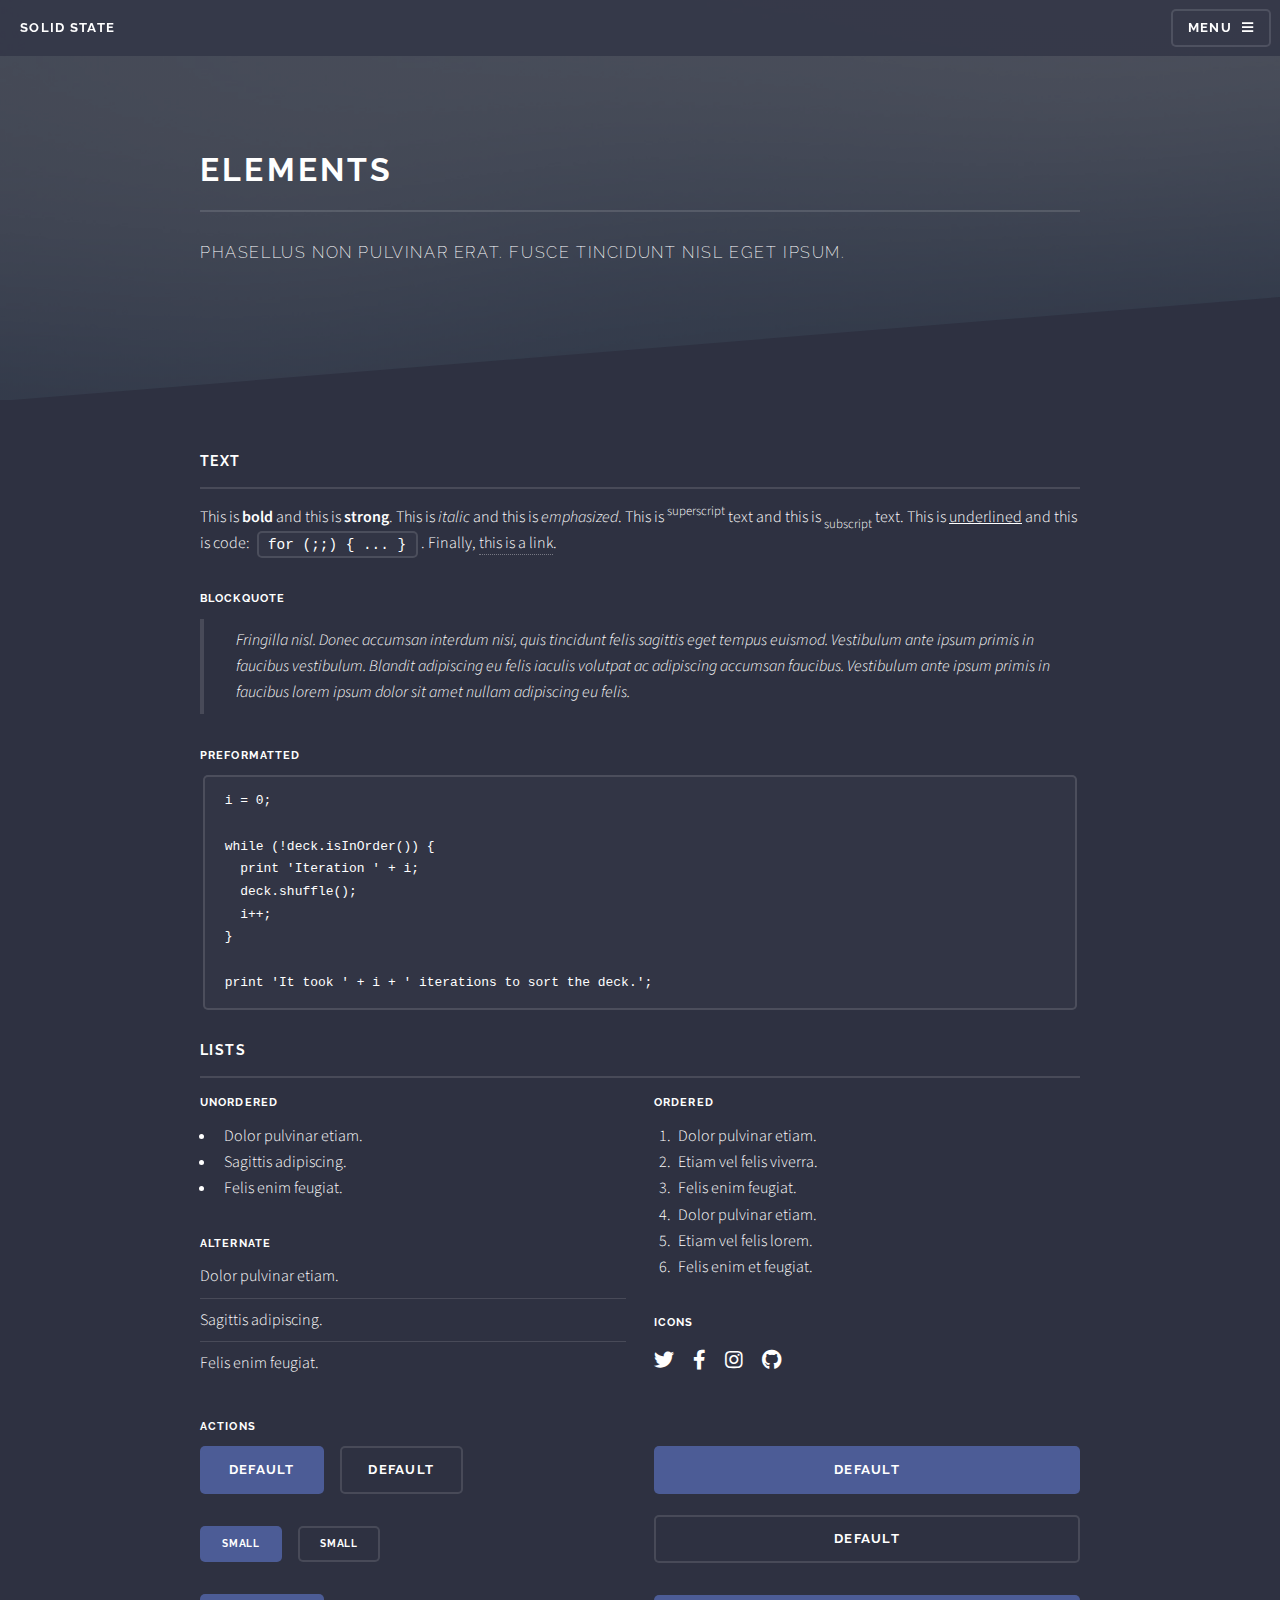
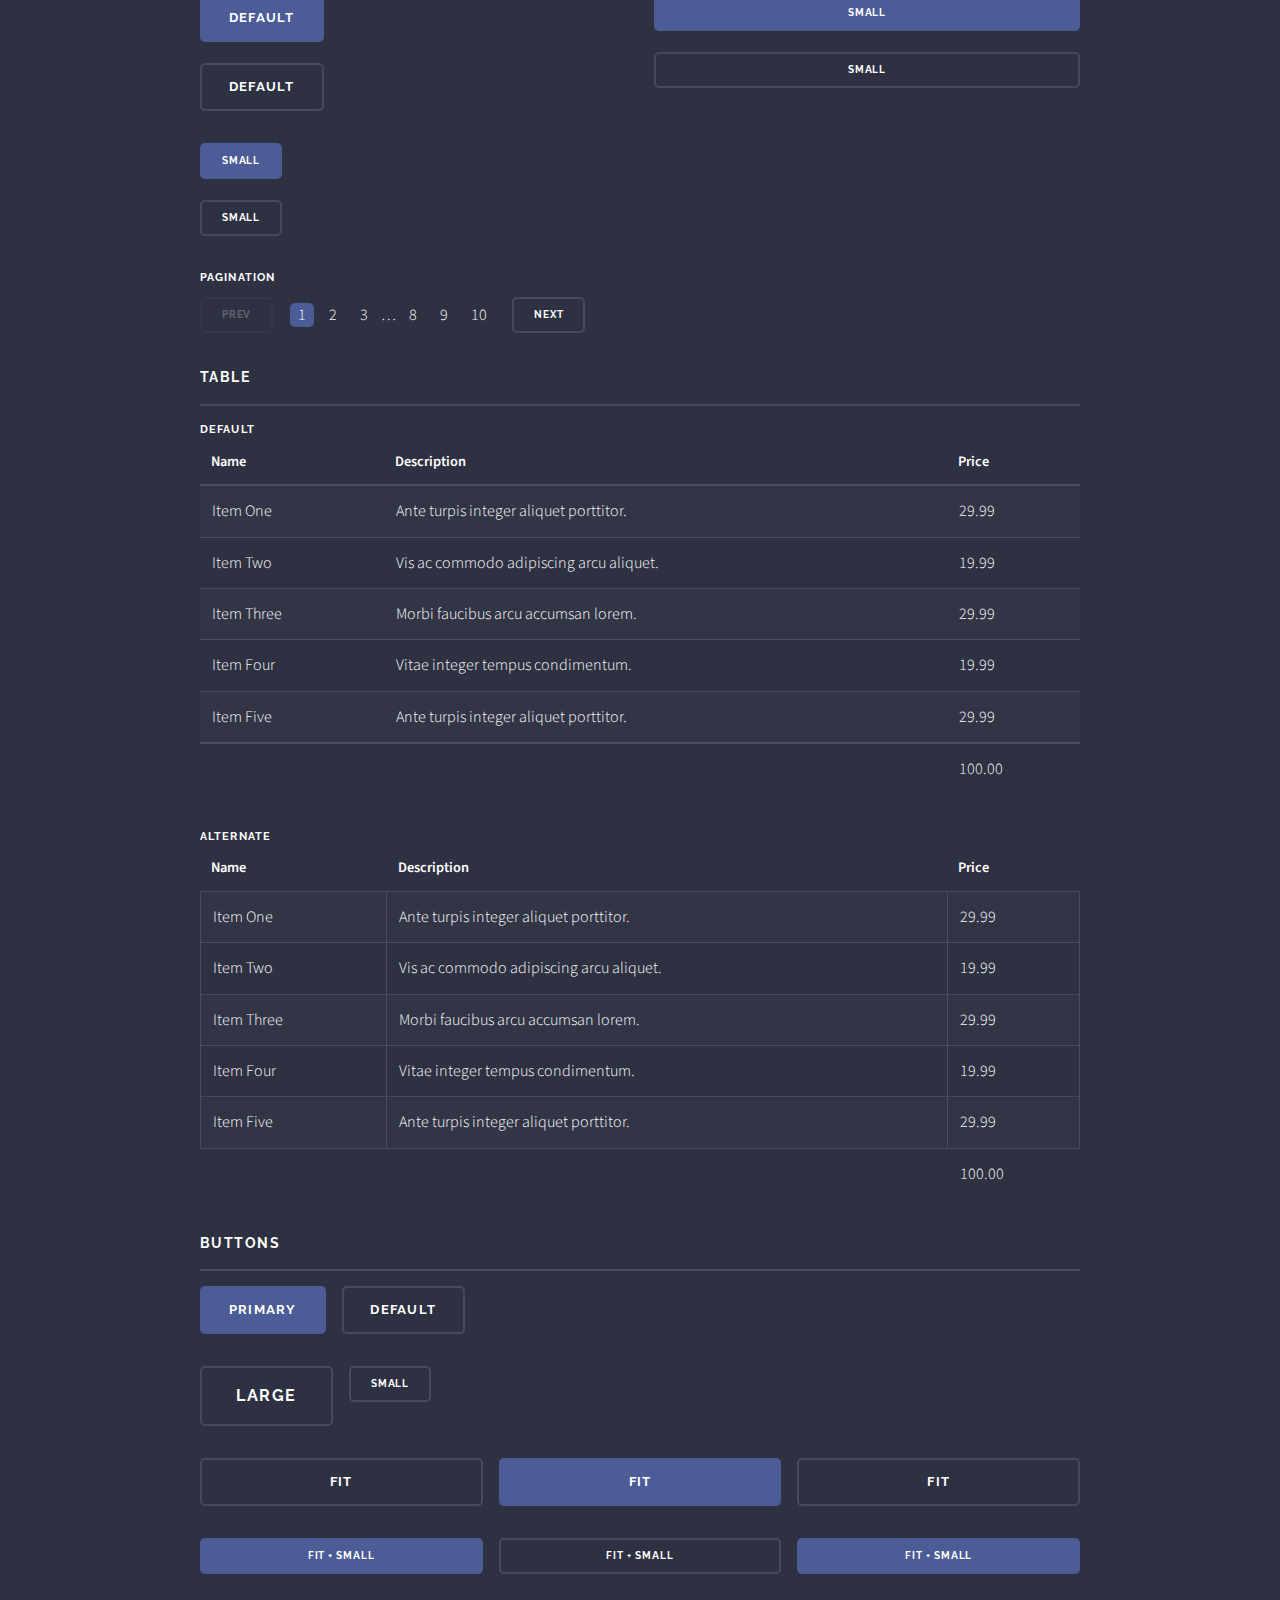
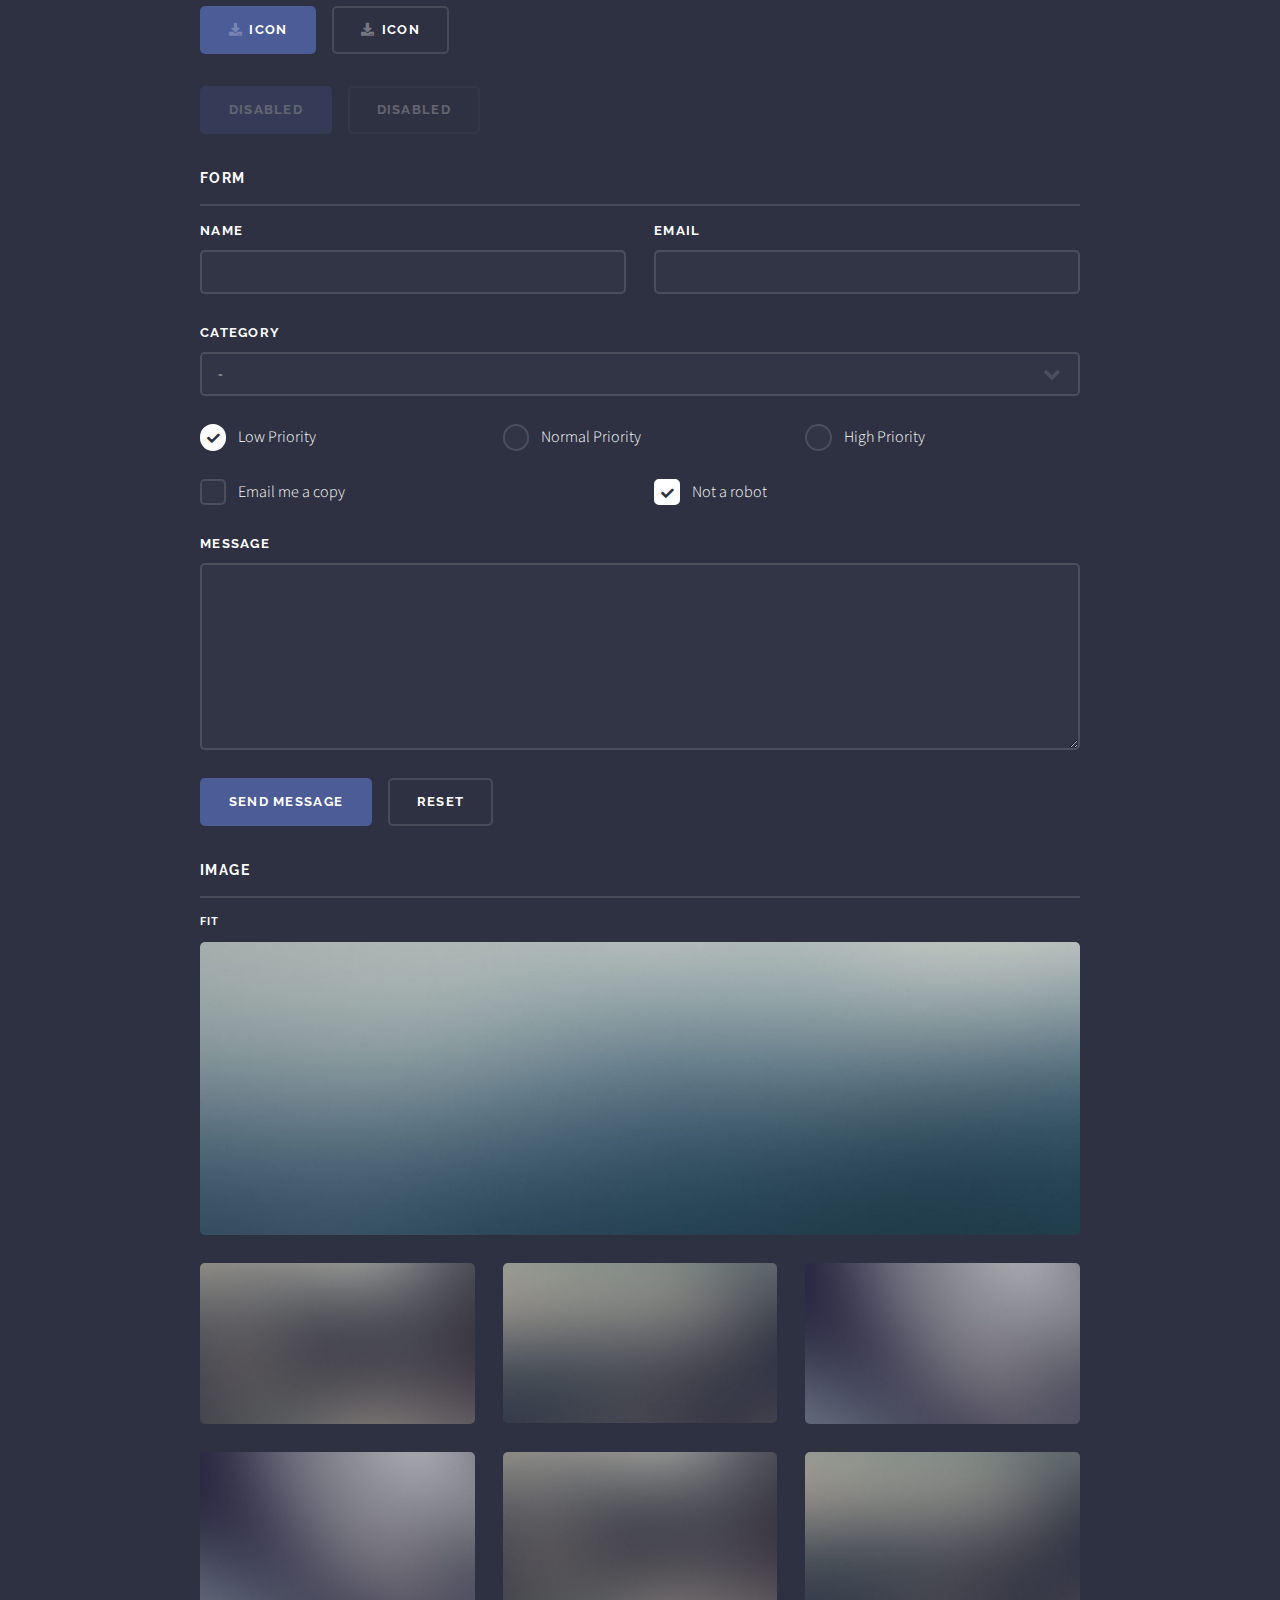
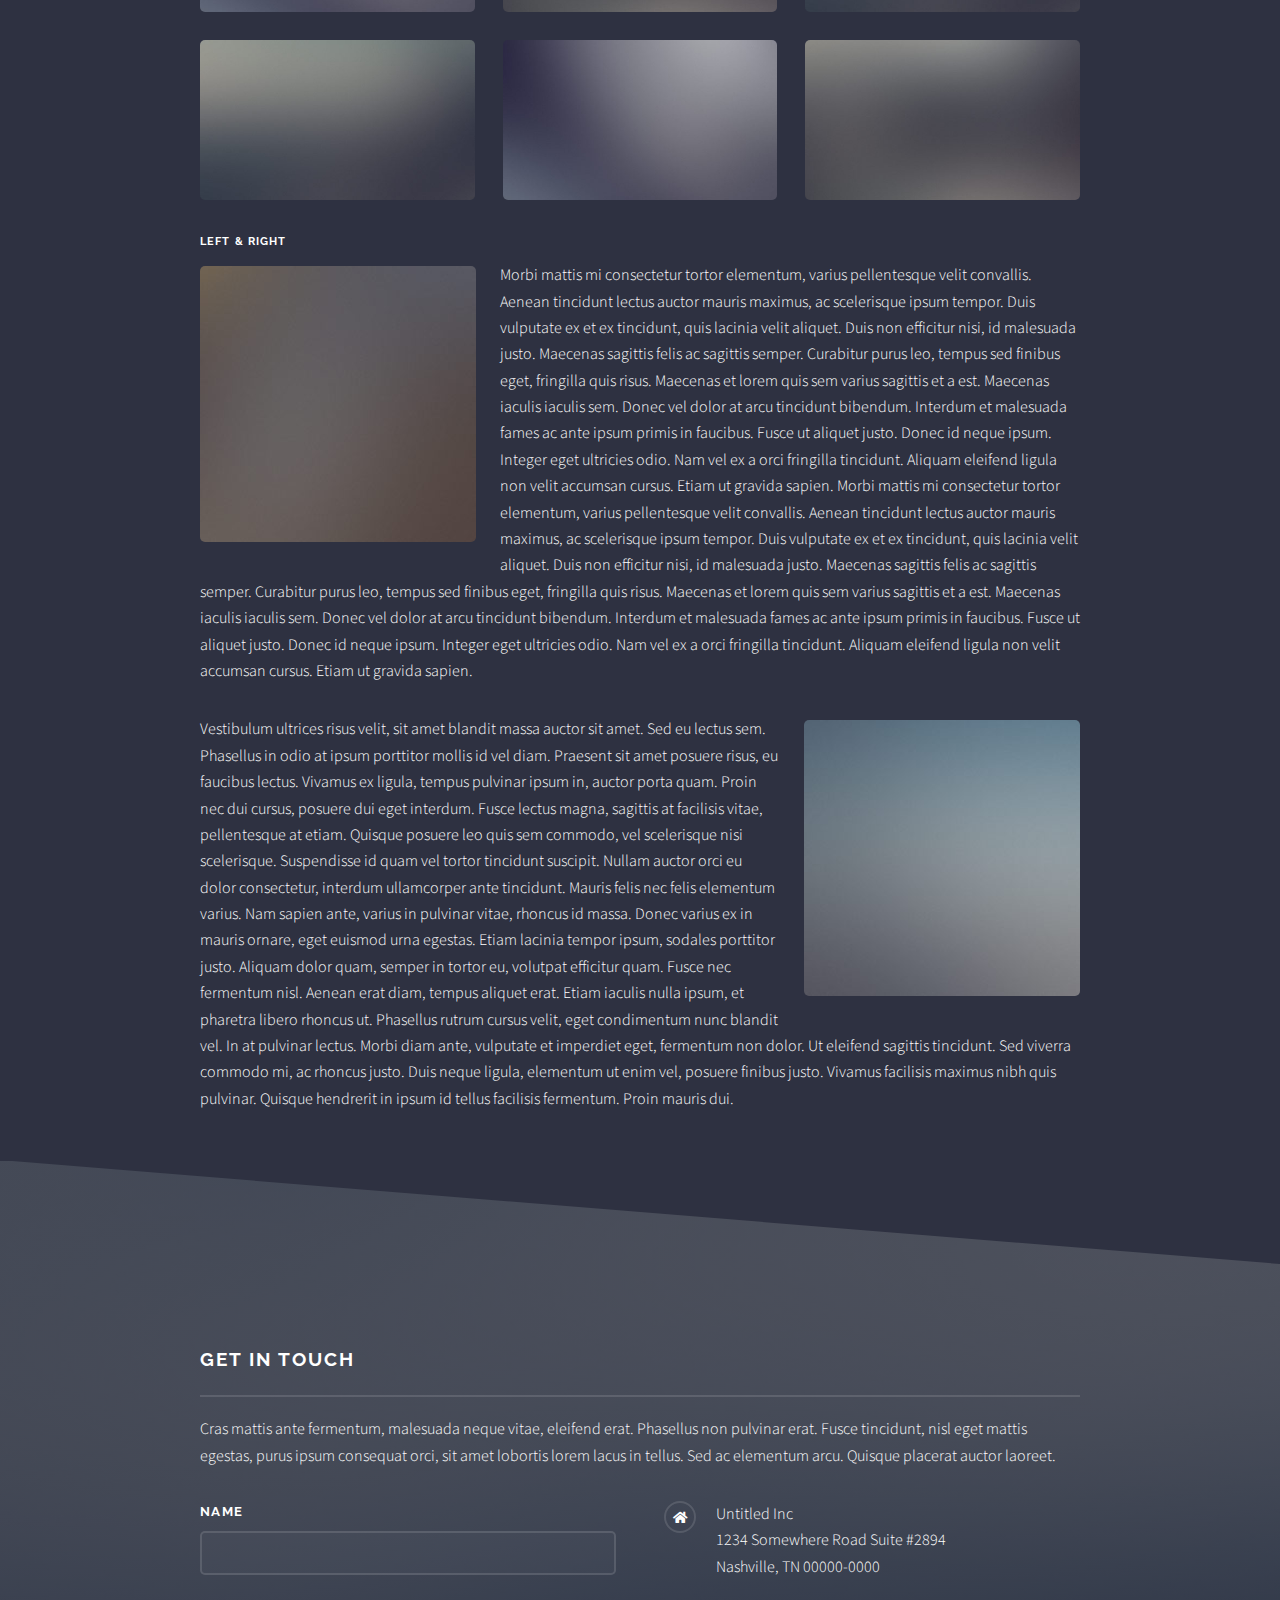
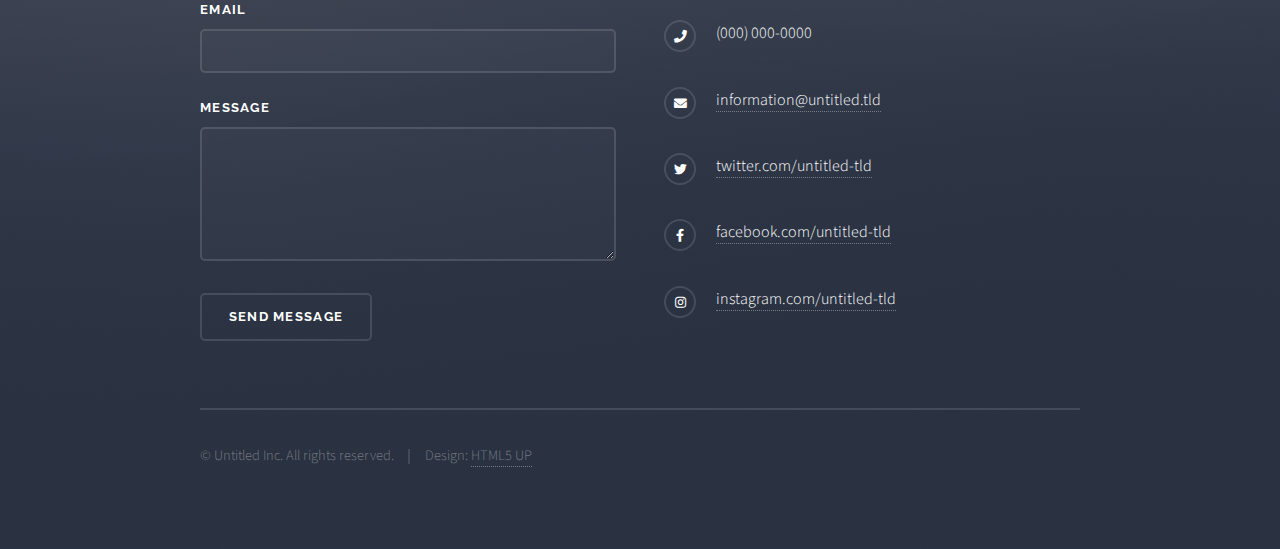
<file: elements.html>
<!DOCTYPE HTML>

<html>
	<head>
		<title>Elements - Solid State by HTML5 UP</title>
		<meta charset="utf-8" />
		<meta name="viewport" content="width=device-width, initial-scale=1, user-scalable=no" />
		<link rel="stylesheet" href="assets/css/main.css" />
		<noscript><link rel="stylesheet" href="assets/css/noscript.css" /></noscript>
	</head>
	<body class="is-preload">

		<!-- Page Wrapper -->
			<div id="page-wrapper" class="scroll-container">

				<!-- Header -->
					<header id="header">
						<h1><a href="index.html">Solid State</a></h1>
						<nav>
							<a href="#menu">Menu</a>
						</nav>
					</header>

				<!-- Menu -->
					<nav id="menu">
						<div class="inner">
							<h2>Menu</h2>
							<ul class="links">
								<li><a href="index.html">Home</a></li>
								<li><a href="generic.html">Generic</a></li>
								<li><a href="elements.html">Elements</a></li>
							</ul>
							<a href="#" class="close">Close</a>
						</div>
					</nav>

				<!-- Wrapper -->
					<section id="wrapper">
						<header>
							<div class="inner">
								<h2>Elements</h2>
								<p>Phasellus non pulvinar erat. Fusce tincidunt nisl eget ipsum.</p>
							</div>
						</header>

						<!-- Content -->
							<div class="wrapper">
								<div class="inner">

									<section>
										<h3 class="major">Text</h3>
										<p>This is <b>bold</b> and this is <strong>strong</strong>. This is <i>italic</i> and this is <em>emphasized</em>.
										This is <sup>superscript</sup> text and this is <sub>subscript</sub> text.
										This is <u>underlined</u> and this is code: <code>for (;;) { ... }</code>. Finally, <a href="#">this is a link</a>.</p>
										<h4>Blockquote</h4>
										<blockquote>Fringilla nisl. Donec accumsan interdum nisi, quis tincidunt felis sagittis eget tempus euismod. Vestibulum ante ipsum primis in faucibus vestibulum. Blandit adipiscing eu felis iaculis volutpat ac adipiscing accumsan faucibus. Vestibulum ante ipsum primis in faucibus lorem ipsum dolor sit amet nullam adipiscing eu felis.</blockquote>
										<h4>Preformatted</h4>
										<pre><code>i = 0;

while (!deck.isInOrder()) {
  print 'Iteration ' + i;
  deck.shuffle();
  i++;
}

print 'It took ' + i + ' iterations to sort the deck.';</code></pre>
									</section>

									<section>
										<h3 class="major">Lists</h3>
										<div class="row">
											<div class="col-6 col-12-medium">
												<h4>Unordered</h4>
												<ul>
													<li>Dolor pulvinar etiam.</li>
													<li>Sagittis adipiscing.</li>
													<li>Felis enim feugiat.</li>
												</ul>
												<h4>Alternate</h4>
												<ul class="alt">
													<li>Dolor pulvinar etiam.</li>
													<li>Sagittis adipiscing.</li>
													<li>Felis enim feugiat.</li>
												</ul>
											</div>
											<div class="col-6 col-12-medium">
												<h4>Ordered</h4>
												<ol>
													<li>Dolor pulvinar etiam.</li>
													<li>Etiam vel felis viverra.</li>
													<li>Felis enim feugiat.</li>
													<li>Dolor pulvinar etiam.</li>
													<li>Etiam vel felis lorem.</li>
													<li>Felis enim et feugiat.</li>
												</ol>
												<h4>Icons</h4>
												<ul class="icons">
													<li><a href="#" class="icon brands fa-twitter"><span class="label">Twitter</span></a></li>
													<li><a href="#" class="icon brands fa-facebook-f"><span class="label">Facebook</span></a></li>
													<li><a href="#" class="icon brands fa-instagram"><span class="label">Instagram</span></a></li>
													<li><a href="#" class="icon brands fa-github"><span class="label">Github</span></a></li>
												</ul>
											</div>
										</div>
										<h4>Actions</h4>
										<div class="row">
											<div class="col-6 col-12-medium">
												<ul class="actions">
													<li><a href="#" class="button primary">Default</a></li>
													<li><a href="#" class="button">Default</a></li>
												</ul>
												<ul class="actions small">
													<li><a href="#" class="button primary small">Small</a></li>
													<li><a href="#" class="button small">Small</a></li>
												</ul>
												<ul class="actions stacked">
													<li><a href="#" class="button primary">Default</a></li>
													<li><a href="#" class="button">Default</a></li>
												</ul>
												<ul class="actions stacked small">
													<li><a href="#" class="button primary small">Small</a></li>
													<li><a href="#" class="button small">Small</a></li>
												</ul>
											</div>
											<div class="col-6 col-12-medium">
												<ul class="actions stacked">
													<li><a href="#" class="button primary fit">Default</a></li>
													<li><a href="#" class="button fit">Default</a></li>
												</ul>
												<ul class="actions stacked small">
													<li><a href="#" class="button primary small fit">Small</a></li>
													<li><a href="#" class="button small fit">Small</a></li>
												</ul>
											</div>
										</div>
										<h4>Pagination</h4>
										<ul class="pagination">
											<li><span class="button small disabled">Prev</span></li>
											<li><a href="#" class="page active">1</a></li>
											<li><a href="#" class="page">2</a></li>
											<li><a href="#" class="page">3</a></li>
											<li><span>&hellip;</span></li>
											<li><a href="#" class="page">8</a></li>
											<li><a href="#" class="page">9</a></li>
											<li><a href="#" class="page">10</a></li>
											<li><a href="#" class="button small">Next</a></li>
										</ul>
									</section>

									<section>
										<h3 class="major">Table</h3>
										<h4>Default</h4>
										<div class="table-wrapper">
											<table>
												<thead>
													<tr>
														<th>Name</th>
														<th>Description</th>
														<th>Price</th>
													</tr>
												</thead>
												<tbody>
													<tr>
														<td>Item One</td>
														<td>Ante turpis integer aliquet porttitor.</td>
														<td>29.99</td>
													</tr>
													<tr>
														<td>Item Two</td>
														<td>Vis ac commodo adipiscing arcu aliquet.</td>
														<td>19.99</td>
													</tr>
													<tr>
														<td>Item Three</td>
														<td> Morbi faucibus arcu accumsan lorem.</td>
														<td>29.99</td>
													</tr>
													<tr>
														<td>Item Four</td>
														<td>Vitae integer tempus condimentum.</td>
														<td>19.99</td>
													</tr>
													<tr>
														<td>Item Five</td>
														<td>Ante turpis integer aliquet porttitor.</td>
														<td>29.99</td>
													</tr>
												</tbody>
												<tfoot>
													<tr>
														<td colspan="2"></td>
														<td>100.00</td>
													</tr>
												</tfoot>
											</table>
										</div>

										<h4>Alternate</h4>
										<div class="table-wrapper">
											<table class="alt">
												<thead>
													<tr>
														<th>Name</th>
														<th>Description</th>
														<th>Price</th>
													</tr>
												</thead>
												<tbody>
													<tr>
														<td>Item One</td>
														<td>Ante turpis integer aliquet porttitor.</td>
														<td>29.99</td>
													</tr>
													<tr>
														<td>Item Two</td>
														<td>Vis ac commodo adipiscing arcu aliquet.</td>
														<td>19.99</td>
													</tr>
													<tr>
														<td>Item Three</td>
														<td> Morbi faucibus arcu accumsan lorem.</td>
														<td>29.99</td>
													</tr>
													<tr>
														<td>Item Four</td>
														<td>Vitae integer tempus condimentum.</td>
														<td>19.99</td>
													</tr>
													<tr>
														<td>Item Five</td>
														<td>Ante turpis integer aliquet porttitor.</td>
														<td>29.99</td>
													</tr>
												</tbody>
												<tfoot>
													<tr>
														<td colspan="2"></td>
														<td>100.00</td>
													</tr>
												</tfoot>
											</table>
										</div>
									</section>

									<section>
										<h3 class="major">Buttons</h3>
										<ul class="actions">
											<li><a href="#" class="button primary">Primary</a></li>
											<li><a href="#" class="button">Default</a></li>
										</ul>
										<ul class="actions">
											<li><a href="#" class="button large">Large</a></li>
											<li><a href="#" class="button small">Small</a></li>
										</ul>
										<ul class="actions fit">
											<li><a href="#" class="button fit">Fit</a></li>
											<li><a href="#" class="button primary fit">Fit</a></li>
											<li><a href="#" class="button fit">Fit</a></li>
										</ul>
										<ul class="actions fit small">
											<li><a href="#" class="button primary fit small">Fit + Small</a></li>
											<li><a href="#" class="button fit small">Fit + Small</a></li>
											<li><a href="#" class="button primary fit small">Fit + Small</a></li>
										</ul>
										<ul class="actions">
											<li><a href="#" class="button primary icon solid fa-download">Icon</a></li>
											<li><a href="#" class="button icon solid fa-download">Icon</a></li>
										</ul>
										<ul class="actions">
											<li><span class="button primary disabled">Disabled</span></li>
											<li><span class="button disabled">Disabled</span></li>
										</ul>
									</section>

									<section>
										<h3 class="major">Form</h3>
										<form method="post" action="#">
											<div class="row gtr-uniform">
												<div class="col-6 col-12-xsmall">
													<label for="demo-name">Name</label>
													<input type="text" name="demo-name" id="demo-name" value="" />
												</div>
												<div class="col-6 col-12-xsmall">
													<label for="demo-email">Email</label>
													<input type="email" name="demo-email" id="demo-email" value="" />
												</div>
												<div class="col-12">
													<label for="demo-category">Category</label>
													<select name="demo-category" id="demo-category">
														<option value="">-</option>
														<option value="1">Manufacturing</option>
														<option value="1">Shipping</option>
														<option value="1">Administration</option>
														<option value="1">Human Resources</option>
													</select>
												</div>
												<div class="col-4 col-12-small">
													<input type="radio" id="demo-priority-low" name="demo-priority" checked>
													<label for="demo-priority-low">Low Priority</label>
												</div>
												<div class="col-4 col-12-small">
													<input type="radio" id="demo-priority-normal" name="demo-priority">
													<label for="demo-priority-normal">Normal Priority</label>
												</div>
												<div class="col-4 col-12-small">
													<input type="radio" id="demo-priority-high" name="demo-priority">
													<label for="demo-priority-high">High Priority</label>
												</div>
												<div class="col-6 col-12-small">
													<input type="checkbox" id="demo-copy" name="demo-copy">
													<label for="demo-copy">Email me a copy</label>
												</div>
												<div class="col-6 col-12-small">
													<input type="checkbox" id="demo-human" name="demo-human" checked>
													<label for="demo-human">Not a robot</label>
												</div>
												<div class="col-12">
													<label for="demo-message">Message</label>
													<textarea name="demo-message" id="demo-message" rows="6"></textarea>
												</div>
												<div class="col-12">
													<ul class="actions">
														<li><input type="submit" value="Send Message" class="primary" /></li>
														<li><input type="reset" value="Reset" /></li>
													</ul>
												</div>
											</div>
										</form>
									</section>

									<section>
										<h3 class="major">Image</h3>
										<h4>Fit</h4>
										<div class="box alt">
											<div class="row gtr-uniform">
												<div class="col-12"><span class="image fit"><img src="images/pic08.jpg" alt="" /></span></div>
												<div class="col-4"><span class="image fit"><img src="images/pic05.jpg" alt="" /></span></div>
												<div class="col-4"><span class="image fit"><img src="images/pic06.jpg" alt="" /></span></div>
												<div class="col-4"><span class="image fit"><img src="images/pic07.jpg" alt="" /></span></div>
												<div class="col-4"><span class="image fit"><img src="images/pic07.jpg" alt="" /></span></div>
												<div class="col-4"><span class="image fit"><img src="images/pic05.jpg" alt="" /></span></div>
												<div class="col-4"><span class="image fit"><img src="images/pic06.jpg" alt="" /></span></div>
												<div class="col-4"><span class="image fit"><img src="images/pic06.jpg" alt="" /></span></div>
												<div class="col-4"><span class="image fit"><img src="images/pic07.jpg" alt="" /></span></div>
												<div class="col-4"><span class="image fit"><img src="images/pic05.jpg" alt="" /></span></div>
											</div>
										</div>
										<h4>Left &amp; Right</h4>
										<p><span class="image left"><img src="images/pic01.jpg" alt="" /></span>Morbi mattis mi consectetur tortor elementum, varius pellentesque velit convallis. Aenean tincidunt lectus auctor mauris maximus, ac scelerisque ipsum tempor. Duis vulputate ex et ex tincidunt, quis lacinia velit aliquet. Duis non efficitur nisi, id malesuada justo. Maecenas sagittis felis ac sagittis semper. Curabitur purus leo, tempus sed finibus eget, fringilla quis risus. Maecenas et lorem quis sem varius sagittis et a est. Maecenas iaculis iaculis sem. Donec vel dolor at arcu tincidunt bibendum. Interdum et malesuada fames ac ante ipsum primis in faucibus. Fusce ut aliquet justo. Donec id neque ipsum. Integer eget ultricies odio. Nam vel ex a orci fringilla tincidunt. Aliquam eleifend ligula non velit accumsan cursus. Etiam ut gravida sapien. Morbi mattis mi consectetur tortor elementum, varius pellentesque velit convallis. Aenean tincidunt lectus auctor mauris maximus, ac scelerisque ipsum tempor. Duis vulputate ex et ex tincidunt, quis lacinia velit aliquet. Duis non efficitur nisi, id malesuada justo. Maecenas sagittis felis ac sagittis semper. Curabitur purus leo, tempus sed finibus eget, fringilla quis risus. Maecenas et lorem quis sem varius sagittis et a est. Maecenas iaculis iaculis sem. Donec vel dolor at arcu tincidunt bibendum. Interdum et malesuada fames ac ante ipsum primis in faucibus. Fusce ut aliquet justo. Donec id neque ipsum. Integer eget ultricies odio. Nam vel ex a orci fringilla tincidunt. Aliquam eleifend ligula non velit accumsan cursus. Etiam ut gravida sapien.</p>
										<p><span class="image right"><img src="images/pic02.jpg" alt="" /></span>Vestibulum ultrices risus velit, sit amet blandit massa auctor sit amet. Sed eu lectus sem. Phasellus in odio at ipsum porttitor mollis id vel diam. Praesent sit amet posuere risus, eu faucibus lectus. Vivamus ex ligula, tempus pulvinar ipsum in, auctor porta quam. Proin nec dui cursus, posuere dui eget interdum. Fusce lectus magna, sagittis at facilisis vitae, pellentesque at etiam. Quisque posuere leo quis sem commodo, vel scelerisque nisi scelerisque. Suspendisse id quam vel tortor tincidunt suscipit. Nullam auctor orci eu dolor consectetur, interdum ullamcorper ante tincidunt. Mauris felis nec felis elementum varius. Nam sapien ante, varius in pulvinar vitae, rhoncus id massa. Donec varius ex in mauris ornare, eget euismod urna egestas. Etiam lacinia tempor ipsum, sodales porttitor justo. Aliquam dolor quam, semper in tortor eu, volutpat efficitur quam. Fusce nec fermentum nisl. Aenean erat diam, tempus aliquet erat. Etiam iaculis nulla ipsum, et pharetra libero rhoncus ut. Phasellus rutrum cursus velit, eget condimentum nunc blandit vel. In at pulvinar lectus. Morbi diam ante, vulputate et imperdiet eget, fermentum non dolor. Ut eleifend sagittis tincidunt. Sed viverra commodo mi, ac rhoncus justo. Duis neque ligula, elementum ut enim vel, posuere finibus justo. Vivamus facilisis maximus nibh quis pulvinar. Quisque hendrerit in ipsum id tellus facilisis fermentum. Proin mauris dui.</p>
									</section>

								</div>
							</div>

					</section>

				<!-- Footer -->
					<section id="footer">
						<div class="inner">
							<h2 class="major">Get in touch</h2>
							<p>Cras mattis ante fermentum, malesuada neque vitae, eleifend erat. Phasellus non pulvinar erat. Fusce tincidunt, nisl eget mattis egestas, purus ipsum consequat orci, sit amet lobortis lorem lacus in tellus. Sed ac elementum arcu. Quisque placerat auctor laoreet.</p>
							<form method="post" action="#">
								<div class="fields">
									<div class="field">
										<label for="name">Name</label>
										<input type="text" name="name" id="name" />
									</div>
									<div class="field">
										<label for="email">Email</label>
										<input type="email" name="email" id="email" />
									</div>
									<div class="field">
										<label for="message">Message</label>
										<textarea name="message" id="message" rows="4"></textarea>
									</div>
								</div>
								<ul class="actions">
									<li><input type="submit" value="Send Message" /></li>
								</ul>
							</form>
							<ul class="contact">
								<li class="icon solid fa-home">
									Untitled Inc<br />
									1234 Somewhere Road Suite #2894<br />
									Nashville, TN 00000-0000
								</li>
								<li class="icon solid fa-phone">(000) 000-0000</li>
								<li class="icon solid fa-envelope"><a href="#">information@untitled.tld</a></li>
								<li class="icon brands fa-twitter"><a href="#">twitter.com/untitled-tld</a></li>
								<li class="icon brands fa-facebook-f"><a href="#">facebook.com/untitled-tld</a></li>
								<li class="icon brands fa-instagram"><a href="#">instagram.com/untitled-tld</a></li>
							</ul>
							<ul class="copyright">
								<li>&copy; Untitled Inc. All rights reserved.</li><li>Design: <a href="http://html5up.net">HTML5 UP</a></li>
							</ul>
						</div>
					</section>

			</div>

		<!-- Scripts -->
			<script src="assets/js/jquery.min.js"></script>
			<script src="assets/js/jquery.scrollex.min.js"></script>
			<script src="assets/js/browser.min.js"></script>
			<script src="assets/js/breakpoints.min.js"></script>
			<script src="assets/js/util.js"></script>
			<script src="assets/js/main.js"></script>

	</body>
</html>
</file>
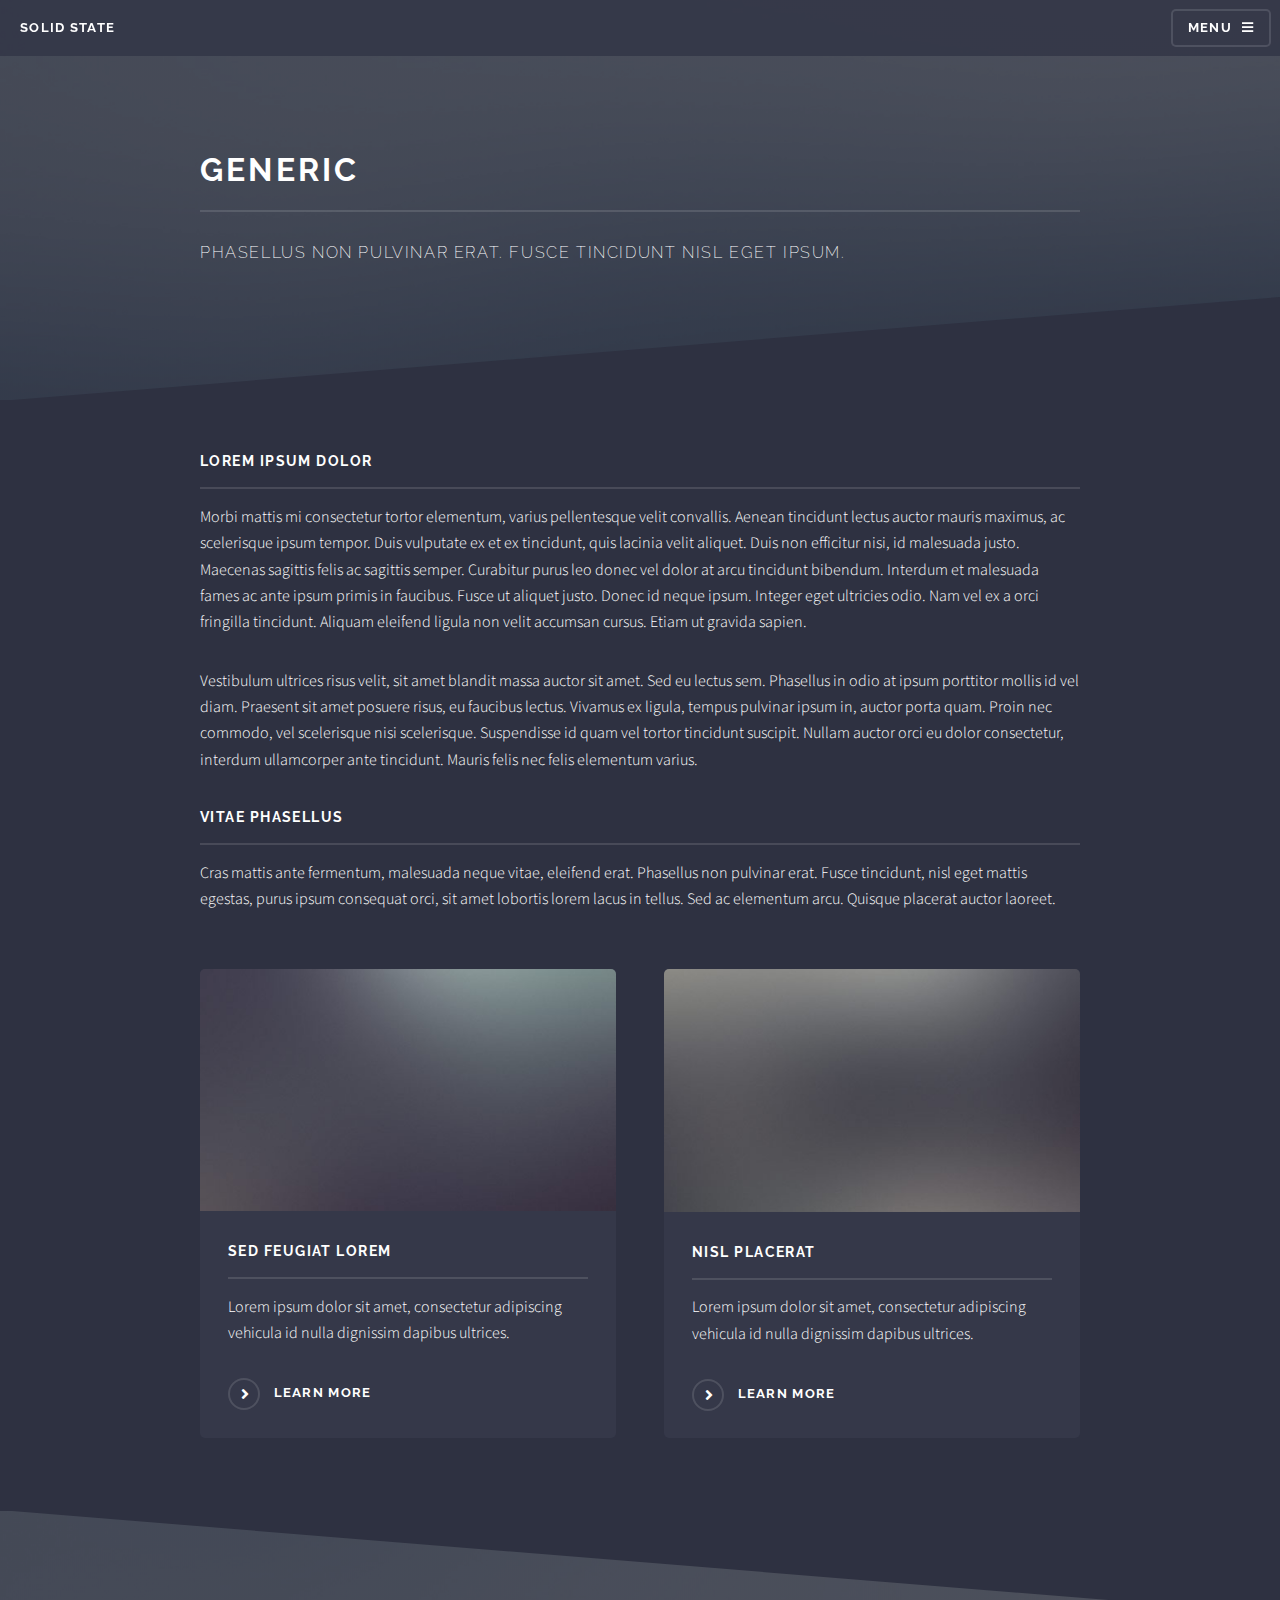
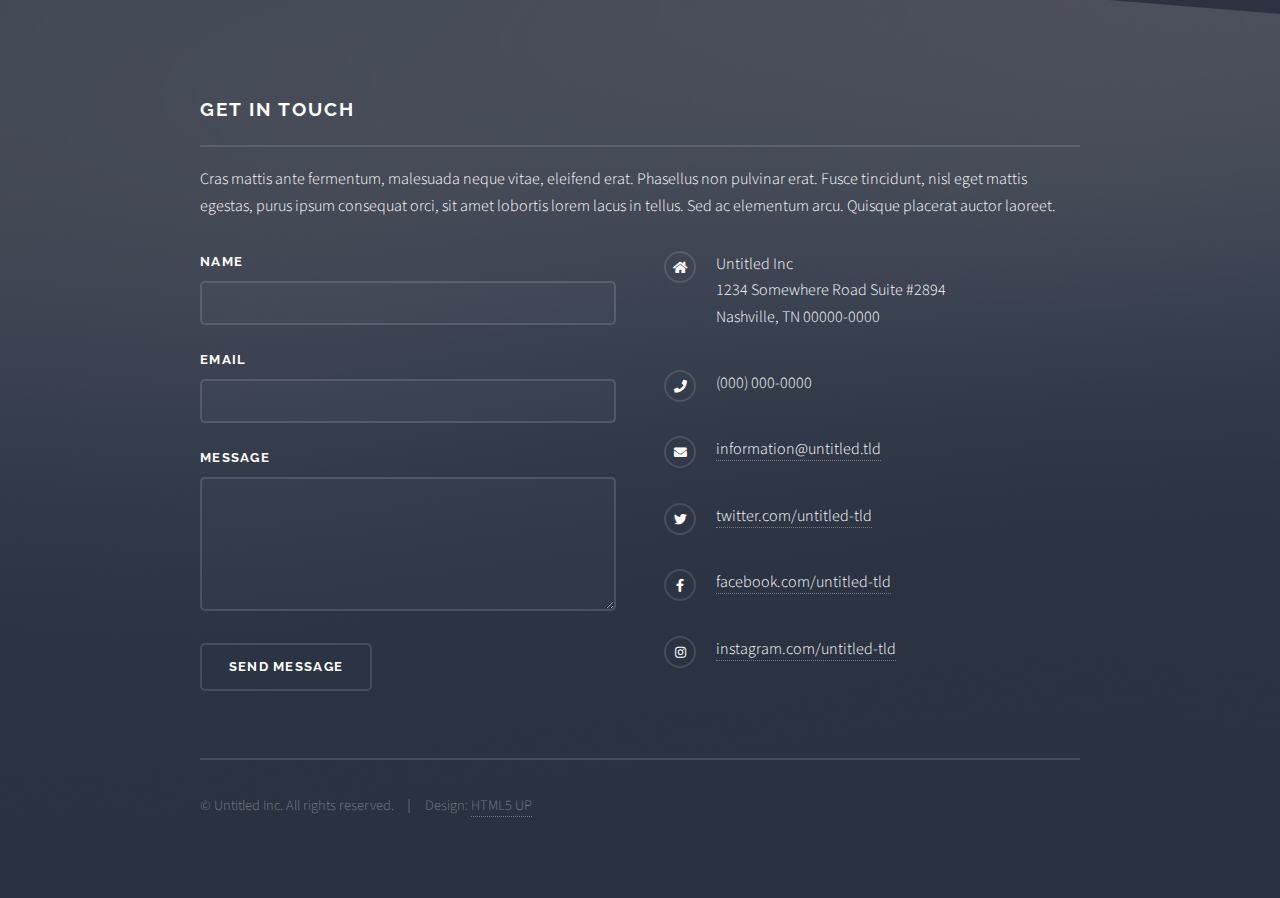
<file: generic.html>
<!DOCTYPE HTML>

<html>
	<head>
		<title>Generic - Solid State by HTML5 UP</title>
		<meta charset="utf-8" />
		<meta name="viewport" content="width=device-width, initial-scale=1, user-scalable=no" />
		<link rel="stylesheet" href="assets/css/main.css" />
		<noscript><link rel="stylesheet" href="assets/css/noscript.css" /></noscript>
	</head>
	<body class="is-preload">

		<!-- Page Wrapper -->
			<div id="page-wrapper">

				<!-- Header -->
					<header id="header">
						<h1><a href="index.html">Solid State</a></h1>
						<nav>
							<a href="#menu">Menu</a>
						</nav>
					</header>

				<!-- Menu -->
					<nav id="menu">
						<div class="inner">
							<h2>Menu</h2>
							<ul class="links">
								<li><a href="index.html">Home</a></li>
								<li><a href="generic.html">Generic</a></li>
								<li><a href="elements.html">Elements</a></li>
								<li><a href="#">Log In</a></li>
								<li><a href="#">Sign Up</a></li>
							</ul>
							<a href="#" class="close">Close</a>
						</div>
					</nav>

				<!-- Wrapper -->
					<section id="wrapper">
						<header>
							<div class="inner">
								<h2>Generic</h2>
								<p>Phasellus non pulvinar erat. Fusce tincidunt nisl eget ipsum.</p>
							</div>
						</header>

						<!-- Content -->
							<div class="wrapper">
								<div class="inner">

									<h3 class="major">Lorem ipsum dolor</h3>
									<p>Morbi mattis mi consectetur tortor elementum, varius pellentesque velit convallis. Aenean tincidunt lectus auctor mauris maximus, ac scelerisque ipsum tempor. Duis vulputate ex et ex tincidunt, quis lacinia velit aliquet. Duis non efficitur nisi, id malesuada justo. Maecenas sagittis felis ac sagittis semper. Curabitur purus leo donec vel dolor at arcu tincidunt bibendum. Interdum et malesuada fames ac ante ipsum primis in faucibus. Fusce ut aliquet justo. Donec id neque ipsum. Integer eget ultricies odio. Nam vel ex a orci fringilla tincidunt. Aliquam eleifend ligula non velit accumsan cursus. Etiam ut gravida sapien.</p>

									<p>Vestibulum ultrices risus velit, sit amet blandit massa auctor sit amet. Sed eu lectus sem. Phasellus in odio at ipsum porttitor mollis id vel diam. Praesent sit amet posuere risus, eu faucibus lectus. Vivamus ex ligula, tempus pulvinar ipsum in, auctor porta quam. Proin nec commodo, vel scelerisque nisi scelerisque. Suspendisse id quam vel tortor tincidunt suscipit. Nullam auctor orci eu dolor consectetur, interdum ullamcorper ante tincidunt. Mauris felis nec felis elementum varius.</p>

									<h3 class="major">Vitae phasellus</h3>
									<p>Cras mattis ante fermentum, malesuada neque vitae, eleifend erat. Phasellus non pulvinar erat. Fusce tincidunt, nisl eget mattis egestas, purus ipsum consequat orci, sit amet lobortis lorem lacus in tellus. Sed ac elementum arcu. Quisque placerat auctor laoreet.</p>

									<section class="features">
										<article>
											<a href="#" class="image"><img src="images/pic04.jpg" alt="" /></a>
											<h3 class="major">Sed feugiat lorem</h3>
											<p>Lorem ipsum dolor sit amet, consectetur adipiscing vehicula id nulla dignissim dapibus ultrices.</p>
											<a href="#" class="special">Learn more</a>
										</article>
										<article>
											<a href="#" class="image"><img src="images/pic05.jpg" alt="" /></a>
											<h3 class="major">Nisl placerat</h3>
											<p>Lorem ipsum dolor sit amet, consectetur adipiscing vehicula id nulla dignissim dapibus ultrices.</p>
											<a href="#" class="special">Learn more</a>
										</article>
									</section>

								</div>
							</div>

					</section>

				<!-- Footer -->
					<section id="footer">
						<div class="inner">
							<h2 class="major">Get in touch</h2>
							<p>Cras mattis ante fermentum, malesuada neque vitae, eleifend erat. Phasellus non pulvinar erat. Fusce tincidunt, nisl eget mattis egestas, purus ipsum consequat orci, sit amet lobortis lorem lacus in tellus. Sed ac elementum arcu. Quisque placerat auctor laoreet.</p>
							<form method="post" action="#">
								<div class="fields">
									<div class="field">
										<label for="name">Name</label>
										<input type="text" name="name" id="name" />
									</div>
									<div class="field">
										<label for="email">Email</label>
										<input type="email" name="email" id="email" />
									</div>
									<div class="field">
										<label for="message">Message</label>
										<textarea name="message" id="message" rows="4"></textarea>
									</div>
								</div>
								<ul class="actions">
									<li><input type="submit" value="Send Message" /></li>
								</ul>
							</form>
							<ul class="contact">
								<li class="icon solid fa-home">
									Untitled Inc<br />
									1234 Somewhere Road Suite #2894<br />
									Nashville, TN 00000-0000
								</li>
								<li class="icon solid fa-phone">(000) 000-0000</li>
								<li class="icon solid fa-envelope"><a href="#">information@untitled.tld</a></li>
								<li class="icon brands fa-twitter"><a href="#">twitter.com/untitled-tld</a></li>
								<li class="icon brands fa-facebook-f"><a href="#">facebook.com/untitled-tld</a></li>
								<li class="icon brands fa-instagram"><a href="#">instagram.com/untitled-tld</a></li>
							</ul>
							<ul class="copyright">
								<li>&copy; Untitled Inc. All rights reserved.</li><li>Design: <a href="http://html5up.net">HTML5 UP</a></li>
							</ul>
						</div>
					</section>

			</div>

		<!-- Scripts -->
			<script src="assets/js/jquery.min.js"></script>
			<script src="assets/js/jquery.scrollex.min.js"></script>
			<script src="assets/js/browser.min.js"></script>
			<script src="assets/js/breakpoints.min.js"></script>
			<script src="assets/js/util.js"></script>
			<script src="assets/js/main.js"></script>

	</body>
</html>
</file>
<file: assets/css/noscript.css>
/* Banner */

	body.is-preload #banner .logo {
		-moz-transform: none;
		-webkit-transform: none;
		-ms-transform: none;
		transform: none;
		opacity: 1;
	}

	body.is-preload #banner h2 {
		opacity: 1;
		-moz-transform: none;
		-webkit-transform: none;
		-ms-transform: none;
		transform: none;
		-moz-filter: none;
		-webkit-filter: none;
		-ms-filter: none;
		filter: none;
	}

	body.is-preload #banner p {
		opacity: 01;
		-moz-transform: none;
		-webkit-transform: none;
		-ms-transform: none;
		transform: none;
		-moz-filter: none;
		-webkit-filter: none;
		-ms-filter: none;
		filter: none;
	}
</file>
<file: assets/css/main.css>
@import url(fontawesome-all.min.css);
@import url("https://fonts.googleapis.com/css?family=Raleway:200,700|Source+Sans+Pro:300,600,300italic,600italic");



html, body, div, span, applet, object,
iframe, h1, h2, h3, h4, h5, h6, p, blockquote,
pre, a, abbr, acronym, address, big, cite,
code, del, dfn, em, img, ins, kbd, q, s, samp,
small, strike, strong, sub, sup, tt, var, b,
u, i, center, dl, dt, dd, ol, ul, li, fieldset,
form, label, legend, table, caption, tbody,
tfoot, thead, tr, th, td, article, aside,
canvas, details, embed, figure, figcaption,
footer, header, hgroup, menu, nav, output, ruby,
section, summary, time, mark, audio, video {
	margin: 0;
	padding: 0;
	border: 0;
	font-size: 100%;
	font: inherit;
	vertical-align: baseline;}

article, aside, details, figcaption, figure,
footer, header, hgroup, menu, nav, section {
	display: block;}

body {
	line-height: 1;
}

ol, ul {
	list-style: none;
}

blockquote, q {
	quotes: none;
}

	blockquote:before, blockquote:after, q:before, q:after {
		content: '';
		content: none;
	}

table {
	border-collapse: collapse;
	border-spacing: 0;
}

body {
	-webkit-text-size-adjust: none;
}

mark {
	background-color: transparent;
	color: inherit;
}

input::-moz-focus-inner {
	border: 0;
	padding: 0;
}

input, select, textarea {
	-moz-appearance: none;
	-webkit-appearance: none;
	-ms-appearance: none;
	appearance: none;
}

/* Basic */

	@-ms-viewport {
		width: device-width;
	}

	body {
		-ms-overflow-style: scrollbar;
	}

	@media screen and (max-width: 480px) {

		html, body {
			min-width: 320px;
		}

	}

	html {
		box-sizing: border-box;
		scroll-behavior: smooth;
	}

	*, *:before, *:after {
		box-sizing: inherit;
	}

	body {
		background-color: #2e3141;
		background-image: linear-gradient(to top, rgba(46, 49, 65, 0.8), rgba(46, 49, 65, 0.8)), url("../../images/bg.jpg");
		background-size: auto,
 cover;
		background-attachment: fixed,
 fixed;
		background-position: center,
 center;
	}

		body.is-preload *, body.is-preload *:before, body.is-preload *:after {
			-moz-animation: none !important;
			-webkit-animation: none !important;
			-ms-animation: none !important;
			animation: none !important;
			-moz-transition: none !important;
			-webkit-transition: none !important;
			-ms-transition: none !important;
			transition: none !important;
		}

/* Type */

	body, input, select, textarea {
		color: #ffffff;
		font-family: "Source Sans Pro", Helvetica, sans-serif;
		font-size: 16.5pt;
		font-weight: 300;
		line-height: 1.65;
	}

		@media screen and (max-width: 1680px) {

			body, input, select, textarea {
				font-size: 13pt;
			}

		}

		@media screen and (max-width: 1280px) {

			body, input, select, textarea {
				font-size: 12pt;
			}

		}

		@media screen and (max-width: 980px) {

			body, input, select, textarea {
				font-size: 12pt;
			}

		}

		@media screen and (max-width: 736px) {

			body, input, select, textarea {
				font-size: 12pt;
			}

		}

		@media screen and (max-width: 480px) {

			body, input, select, textarea {
				font-size: 12pt;
			}

		}

	a {
		-moz-transition: color 0.2s ease-in-out, border-bottom-color 0.2s ease-in-out;
		-webkit-transition: color 0.2s ease-in-out, border-bottom-color 0.2s ease-in-out;
		-ms-transition: color 0.2s ease-in-out, border-bottom-color 0.2s ease-in-out;
		transition: color 0.2s ease-in-out, border-bottom-color 0.2s ease-in-out;
		border-bottom: dotted 1px rgba(255, 255, 255, 0.35);
		color: #ffffff;
		text-decoration: none;
	}

		a:hover {
			border-bottom-color: transparent;
			color: #ffffff !important;
		}

		a.special:not(.button) {
			text-decoration: none;
			border-bottom: 0;
			display: block;
			font-family: Raleway, Helvetica, sans-serif;
			font-size: 0.8em;
			font-weight: 700;
			letter-spacing: 0.1em;
			margin: 0 0 2em 0;
			text-transform: uppercase;
		}

			a.special:not(.button):before {
				-moz-osx-font-smoothing: grayscale;
				-webkit-font-smoothing: antialiased;
				display: inline-block;
				font-style: normal;
				font-variant: normal;
				text-rendering: auto;
				line-height: 1;
				text-transform: none !important;
				font-family: 'Font Awesome 5 Free';
				font-weight: 900;
			}

			a.special:not(.button):before {
				-moz-transition: background-color 0.2s ease-in-out;
				-webkit-transition: background-color 0.2s ease-in-out;
				-ms-transition: background-color 0.2s ease-in-out;
				transition: background-color 0.2s ease-in-out;
				border-radius: 100%;
				border: solid 2px rgba(255, 255, 255, 0.125);
				content: '\f105';
				display: inline-block;
				font-size: 1.25em;
				height: 2em;
				line-height: 1.75em;
				margin-right: 0.85em;
				text-align: center;
				text-indent: 0.15em;
				vertical-align: middle;
				width: 2em;
			}

			a.special:not(.button):hover:before {
				background-color: rgba(255, 255, 255, 0.025);
			}

			a.special:not(.button):active:before {
				background-color: rgba(255, 255, 255, 0.075);
			}

	strong, b {
		color: #ffffff;
		font-weight: 600;
	}

	em, i {
		font-style: italic;
	}

	p {
		margin: 0 0 2em 0;
	}

	h1, h2, h3, h4, h5, h6 {
		color: #ffffff;
		font-family: Raleway, Helvetica, sans-serif;
		font-weight: 700;
		letter-spacing: 0.1em;
		margin: 0 0 1em 0;
		text-transform: uppercase;
	}

		h1 a, h2 a, h3 a, h4 a, h5 a, h6 a {
			color: inherit;
			text-decoration: none;
			border-bottom: 0;
		}

		h1 span, h2 span, h3 span, h4 span, h5 span, h6 span {
			font-weight: 200;
		}

		h1.major, h2.major, h3.major, h4.major, h5.major, h6.major {
			padding-bottom: 1em;
			border-bottom: solid 2px rgba(255, 255, 255, 0.125);
		}

	h2 {
		font-size: 1.2em;
	}

	h3 {
		font-size: 0.9em;
	}

	h4 {
		font-size: 0.7em;
	}

	h5 {
		font-size: 0.7em;
	}

	h6 {
		font-size: 0.7em;
	}

	@media screen and (max-width: 736px) {

		h2 {
			font-size: 1em;
		}

		h3 {
			font-size: 0.8em;
		}

	}

	sub {
		font-size: 0.8em;
		position: relative;
		top: 0.5em;
	}

	sup {
		font-size: 0.8em;
		position: relative;
		top: -0.5em;
	}

	blockquote {
		border-left: solid 4px rgba(255, 255, 255, 0.125);
		font-style: italic;
		margin: 0 0 2em 0;
		padding: 0.5em 0 0.5em 2em;
	}

	code {
		background: rgba(255, 255, 255, 0.025);
		border-radius: 5px;
		border: solid 2px rgba(255, 255, 255, 0.125);
		font-family: "Courier New", monospace;
		font-size: 0.9em;
		margin: 0 0.25em;
		padding: 0.25em 0.65em;
	}

	pre {
		-webkit-overflow-scrolling: touch;
		font-family: "Courier New", monospace;
		font-size: 0.9em;
		margin: 0 0 2em 0;
	}

		pre code {
			display: block;
			line-height: 1.75em;
			padding: 1em 1.5em;
			overflow-x: auto;
		}

	hr {
		border: 0;
		border-bottom: solid 2px rgba(255, 255, 255, 0.125);
		margin: 2.5em 0;
	}

		hr.major {
			margin: 4em 0;
		}

	.align-left {
		text-align: left;
	}

	.align-center {
		text-align: center;
	}

	.align-right {
		text-align: right;
	}

/* Row */

	.row {
		display: flex;
		flex-wrap: wrap;
		box-sizing: border-box;
		align-items: stretch;
	}

		.row > * {
			box-sizing: border-box;
		}

		.row.gtr-uniform > * > :last-child {
			margin-bottom: 0;
		}

		.row.aln-left {
			justify-content: flex-start;
		}

		.row.aln-center {
			justify-content: center;
		}

		.row.aln-right {
			justify-content: flex-end;
		}

		.row.aln-top {
			align-items: flex-start;
		}

		.row.aln-middle {
			align-items: center;
		}

		.row.aln-bottom {
			align-items: flex-end;
		}

		.row > .imp {
			order: -1;
		}

		.row > .col-1 {
			width: 8.33333%;
		}

		.row > .off-1 {
			margin-left: 8.33333%;
		}

		.row > .col-2 {
			width: 16.66667%;
		}

		.row > .off-2 {
			margin-left: 16.66667%;
		}

		.row > .col-3 {
			width: 25%;
		}

		.row > .off-3 {
			margin-left: 25%;
		}

		.row > .col-4 {
			width: 33.33333%;
		}

		.row > .off-4 {
			margin-left: 33.33333%;
		}

		.row > .col-5 {
			width: 41.66667%;
		}

		.row > .off-5 {
			margin-left: 41.66667%;
		}

		.row > .col-6 {
			width: 50%;
		}

		.row > .off-6 {
			margin-left: 50%;
		}

		.row > .col-7 {
			width: 58.33333%;
		}

		.row > .off-7 {
			margin-left: 58.33333%;
		}

		.row > .col-8 {
			width: 66.66667%;
		}

		.row > .off-8 {
			margin-left: 66.66667%;
		}

		.row > .col-9 {
			width: 75%;
		}

		.row > .off-9 {
			margin-left: 75%;
		}

		.row > .col-10 {
			width: 83.33333%;
		}

		.row > .off-10 {
			margin-left: 83.33333%;
		}

		.row > .col-11 {
			width: 91.66667%;
		}

		.row > .off-11 {
			margin-left: 91.66667%;
		}

		.row > .col-12 {
			width: 100%;
		}

		.row > .off-12 {
			margin-left: 100%;
		}

		.row.gtr-0 {
			margin-top: 0;
			margin-left: 0em;
		}

			.row.gtr-0 > * {
				padding: 0 0 0 0em;
			}

			.row.gtr-0.gtr-uniform {
				margin-top: 0em;
			}

				.row.gtr-0.gtr-uniform > * {
					padding-top: 0em;
				}

		.row.gtr-25 {
			margin-top: 0;
			margin-left: -0.4375em;
		}

			.row.gtr-25 > * {
				padding: 0 0 0 0.4375em;
			}

			.row.gtr-25.gtr-uniform {
				margin-top: -0.4375em;
			}

				.row.gtr-25.gtr-uniform > * {
					padding-top: 0.4375em;
				}

		.row.gtr-50 {
			margin-top: 0;
			margin-left: -0.875em;
		}

			.row.gtr-50 > * {
				padding: 0 0 0 0.875em;
			}

			.row.gtr-50.gtr-uniform {
				margin-top: -0.875em;
			}

				.row.gtr-50.gtr-uniform > * {
					padding-top: 0.875em;
				}

		.row {
			margin-top: 0;
			margin-left: -1.75em;
		}

			.row > * {
				padding: 0 0 0 1.75em;
			}

			.row.gtr-uniform {
				margin-top: -1.75em;
			}

				.row.gtr-uniform > * {
					padding-top: 1.75em;
				}

		.row.gtr-150 {
			margin-top: 0;
			margin-left: -2.625em;
		}

			.row.gtr-150 > * {
				padding: 0 0 0 2.625em;
			}

			.row.gtr-150.gtr-uniform {
				margin-top: -2.625em;
			}

				.row.gtr-150.gtr-uniform > * {
					padding-top: 2.625em;
				}

		.row.gtr-200 {
			margin-top: 0;
			margin-left: -3.5em;
		}

			.row.gtr-200 > * {
				padding: 0 0 0 3.5em;
			}

			.row.gtr-200.gtr-uniform {
				margin-top: -3.5em;
			}

				.row.gtr-200.gtr-uniform > * {
					padding-top: 3.5em;
				}

		@media screen and (max-width: 1680px) {

			.row {
				display: flex;
				flex-wrap: wrap;
				box-sizing: border-box;
				align-items: stretch;
			}

				.row > * {
					box-sizing: border-box;
				}

				.row.gtr-uniform > * > :last-child {
					margin-bottom: 0;
				}

				.row.aln-left {
					justify-content: flex-start;
				}

				.row.aln-center {
					justify-content: center;
				}

				.row.aln-right {
					justify-content: flex-end;
				}

				.row.aln-top {
					align-items: flex-start;
				}

				.row.aln-middle {
					align-items: center;
				}

				.row.aln-bottom {
					align-items: flex-end;
				}

				.row > .imp-xlarge {
					order: -1;
				}

				.row > .col-1-xlarge {
					width: 8.33333%;
				}

				.row > .off-1-xlarge {
					margin-left: 8.33333%;
				}

				.row > .col-2-xlarge {
					width: 16.66667%;
				}

				.row > .off-2-xlarge {
					margin-left: 16.66667%;
				}

				.row > .col-3-xlarge {
					width: 25%;
				}

				.row > .off-3-xlarge {
					margin-left: 25%;
				}

				.row > .col-4-xlarge {
					width: 33.33333%;
				}

				.row > .off-4-xlarge {
					margin-left: 33.33333%;
				}

				.row > .col-5-xlarge {
					width: 41.66667%;
				}

				.row > .off-5-xlarge {
					margin-left: 41.66667%;
				}

				.row > .col-6-xlarge {
					width: 50%;
				}

				.row > .off-6-xlarge {
					margin-left: 50%;
				}

				.row > .col-7-xlarge {
					width: 58.33333%;
				}

				.row > .off-7-xlarge {
					margin-left: 58.33333%;
				}

				.row > .col-8-xlarge {
					width: 66.66667%;
				}

				.row > .off-8-xlarge {
					margin-left: 66.66667%;
				}

				.row > .col-9-xlarge {
					width: 75%;
				}

				.row > .off-9-xlarge {
					margin-left: 75%;
				}

				.row > .col-10-xlarge {
					width: 83.33333%;
				}

				.row > .off-10-xlarge {
					margin-left: 83.33333%;
				}

				.row > .col-11-xlarge {
					width: 91.66667%;
				}

				.row > .off-11-xlarge {
					margin-left: 91.66667%;
				}

				.row > .col-12-xlarge {
					width: 100%;
				}

				.row > .off-12-xlarge {
					margin-left: 100%;
				}

				.row.gtr-0 {
					margin-top: 0;
					margin-left: 0em;
				}

					.row.gtr-0 > * {
						padding: 0 0 0 0em;
					}

					.row.gtr-0.gtr-uniform {
						margin-top: 0em;
					}

						.row.gtr-0.gtr-uniform > * {
							padding-top: 0em;
						}

				.row.gtr-25 {
					margin-top: 0;
					margin-left: -0.4375em;
				}

					.row.gtr-25 > * {
						padding: 0 0 0 0.4375em;
					}

					.row.gtr-25.gtr-uniform {
						margin-top: -0.4375em;
					}

						.row.gtr-25.gtr-uniform > * {
							padding-top: 0.4375em;
						}

				.row.gtr-50 {
					margin-top: 0;
					margin-left: -0.875em;
				}

					.row.gtr-50 > * {
						padding: 0 0 0 0.875em;
					}

					.row.gtr-50.gtr-uniform {
						margin-top: -0.875em;
					}

						.row.gtr-50.gtr-uniform > * {
							padding-top: 0.875em;
						}

				.row {
					margin-top: 0;
					margin-left: -1.75em;
				}

					.row > * {
						padding: 0 0 0 1.75em;
					}

					.row.gtr-uniform {
						margin-top: -1.75em;
					}

						.row.gtr-uniform > * {
							padding-top: 1.75em;
						}

				.row.gtr-150 {
					margin-top: 0;
					margin-left: -2.625em;
				}

					.row.gtr-150 > * {
						padding: 0 0 0 2.625em;
					}

					.row.gtr-150.gtr-uniform {
						margin-top: -2.625em;
					}

						.row.gtr-150.gtr-uniform > * {
							padding-top: 2.625em;
						}

				.row.gtr-200 {
					margin-top: 0;
					margin-left: -3.5em;
				}

					.row.gtr-200 > * {
						padding: 0 0 0 3.5em;
					}

					.row.gtr-200.gtr-uniform {
						margin-top: -3.5em;
					}

						.row.gtr-200.gtr-uniform > * {
							padding-top: 3.5em;
						}

		}

		@media screen and (max-width: 1280px) {

			.row {
				display: flex;
				flex-wrap: wrap;
				box-sizing: border-box;
				align-items: stretch;
			}

				.row > * {
					box-sizing: border-box;
				}

				.row.gtr-uniform > * > :last-child {
					margin-bottom: 0;
				}

				.row.aln-left {
					justify-content: flex-start;
				}

				.row.aln-center {
					justify-content: center;
				}

				.row.aln-right {
					justify-content: flex-end;
				}

				.row.aln-top {
					align-items: flex-start;
				}

				.row.aln-middle {
					align-items: center;
				}

				.row.aln-bottom {
					align-items: flex-end;
				}

				.row > .imp-large {
					order: -1;
				}

				.row > .col-1-large {
					width: 8.33333%;
				}

				.row > .off-1-large {
					margin-left: 8.33333%;
				}

				.row > .col-2-large {
					width: 16.66667%;
				}

				.row > .off-2-large {
					margin-left: 16.66667%;
				}

				.row > .col-3-large {
					width: 25%;
				}

				.row > .off-3-large {
					margin-left: 25%;
				}

				.row > .col-4-large {
					width: 33.33333%;
				}

				.row > .off-4-large {
					margin-left: 33.33333%;
				}

				.row > .col-5-large {
					width: 41.66667%;
				}

				.row > .off-5-large {
					margin-left: 41.66667%;
				}

				.row > .col-6-large {
					width: 50%;
				}

				.row > .off-6-large {
					margin-left: 50%;
				}

				.row > .col-7-large {
					width: 58.33333%;
				}

				.row > .off-7-large {
					margin-left: 58.33333%;
				}

				.row > .col-8-large {
					width: 66.66667%;
				}

				.row > .off-8-large {
					margin-left: 66.66667%;
				}

				.row > .col-9-large {
					width: 75%;
				}

				.row > .off-9-large {
					margin-left: 75%;
				}

				.row > .col-10-large {
					width: 83.33333%;
				}

				.row > .off-10-large {
					margin-left: 83.33333%;
				}

				.row > .col-11-large {
					width: 91.66667%;
				}

				.row > .off-11-large {
					margin-left: 91.66667%;
				}

				.row > .col-12-large {
					width: 100%;
				}

				.row > .off-12-large {
					margin-left: 100%;
				}

				.row.gtr-0 {
					margin-top: 0;
					margin-left: 0em;
				}

					.row.gtr-0 > * {
						padding: 0 0 0 0em;
					}

					.row.gtr-0.gtr-uniform {
						margin-top: 0em;
					}

						.row.gtr-0.gtr-uniform > * {
							padding-top: 0em;
						}

				.row.gtr-25 {
					margin-top: 0;
					margin-left: -0.4375em;
				}

					.row.gtr-25 > * {
						padding: 0 0 0 0.4375em;
					}

					.row.gtr-25.gtr-uniform {
						margin-top: -0.4375em;
					}

						.row.gtr-25.gtr-uniform > * {
							padding-top: 0.4375em;
						}

				.row.gtr-50 {
					margin-top: 0;
					margin-left: -0.875em;
				}

					.row.gtr-50 > * {
						padding: 0 0 0 0.875em;
					}

					.row.gtr-50.gtr-uniform {
						margin-top: -0.875em;
					}

						.row.gtr-50.gtr-uniform > * {
							padding-top: 0.875em;
						}

				.row {
					margin-top: 0;
					margin-left: -1.75em;
				}

					.row > * {
						padding: 0 0 0 1.75em;
					}

					.row.gtr-uniform {
						margin-top: -1.75em;
					}

						.row.gtr-uniform > * {
							padding-top: 1.75em;
						}

				.row.gtr-150 {
					margin-top: 0;
					margin-left: -2.625em;
				}

					.row.gtr-150 > * {
						padding: 0 0 0 2.625em;
					}

					.row.gtr-150.gtr-uniform {
						margin-top: -2.625em;
					}

						.row.gtr-150.gtr-uniform > * {
							padding-top: 2.625em;
						}

				.row.gtr-200 {
					margin-top: 0;
					margin-left: -3.5em;
				}

					.row.gtr-200 > * {
						padding: 0 0 0 3.5em;
					}

					.row.gtr-200.gtr-uniform {
						margin-top: -3.5em;
					}

						.row.gtr-200.gtr-uniform > * {
							padding-top: 3.5em;
						}

		}

		@media screen and (max-width: 980px) {

			.row {
				display: flex;
				flex-wrap: wrap;
				box-sizing: border-box;
				align-items: stretch;
			}

				.row > * {
					box-sizing: border-box;
				}

				.row.gtr-uniform > * > :last-child {
					margin-bottom: 0;
				}

				.row.aln-left {
					justify-content: flex-start;
				}

				.row.aln-center {
					justify-content: center;
				}

				.row.aln-right {
					justify-content: flex-end;
				}

				.row.aln-top {
					align-items: flex-start;
				}

				.row.aln-middle {
					align-items: center;
				}

				.row.aln-bottom {
					align-items: flex-end;
				}

				.row > .imp-medium {
					order: -1;
				}

				.row > .col-1-medium {
					width: 8.33333%;
				}

				.row > .off-1-medium {
					margin-left: 8.33333%;
				}

				.row > .col-2-medium {
					width: 16.66667%;
				}

				.row > .off-2-medium {
					margin-left: 16.66667%;
				}

				.row > .col-3-medium {
					width: 25%;
				}

				.row > .off-3-medium {
					margin-left: 25%;
				}

				.row > .col-4-medium {
					width: 33.33333%;
				}

				.row > .off-4-medium {
					margin-left: 33.33333%;
				}

				.row > .col-5-medium {
					width: 41.66667%;
				}

				.row > .off-5-medium {
					margin-left: 41.66667%;
				}

				.row > .col-6-medium {
					width: 50%;
				}

				.row > .off-6-medium {
					margin-left: 50%;
				}

				.row > .col-7-medium {
					width: 58.33333%;
				}

				.row > .off-7-medium {
					margin-left: 58.33333%;
				}

				.row > .col-8-medium {
					width: 66.66667%;
				}

				.row > .off-8-medium {
					margin-left: 66.66667%;
				}

				.row > .col-9-medium {
					width: 75%;
				}

				.row > .off-9-medium {
					margin-left: 75%;
				}

				.row > .col-10-medium {
					width: 83.33333%;
				}

				.row > .off-10-medium {
					margin-left: 83.33333%;
				}

				.row > .col-11-medium {
					width: 91.66667%;
				}

				.row > .off-11-medium {
					margin-left: 91.66667%;
				}

				.row > .col-12-medium {
					width: 100%;
				}

				.row > .off-12-medium {
					margin-left: 100%;
				}

				.row.gtr-0 {
					margin-top: 0;
					margin-left: 0em;
				}

					.row.gtr-0 > * {
						padding: 0 0 0 0em;
					}

					.row.gtr-0.gtr-uniform {
						margin-top: 0em;
					}

						.row.gtr-0.gtr-uniform > * {
							padding-top: 0em;
						}

				.row.gtr-25 {
					margin-top: 0;
					margin-left: -0.4375em;
				}

					.row.gtr-25 > * {
						padding: 0 0 0 0.4375em;
					}

					.row.gtr-25.gtr-uniform {
						margin-top: -0.4375em;
					}

						.row.gtr-25.gtr-uniform > * {
							padding-top: 0.4375em;
						}

				.row.gtr-50 {
					margin-top: 0;
					margin-left: -0.875em;
				}

					.row.gtr-50 > * {
						padding: 0 0 0 0.875em;
					}

					.row.gtr-50.gtr-uniform {
						margin-top: -0.875em;
					}

						.row.gtr-50.gtr-uniform > * {
							padding-top: 0.875em;
						}

				.row {
					margin-top: 0;
					margin-left: -1.75em;
				}

					.row > * {
						padding: 0 0 0 1.75em;
					}

					.row.gtr-uniform {
						margin-top: -1.75em;
					}

						.row.gtr-uniform > * {
							padding-top: 1.75em;
						}

				.row.gtr-150 {
					margin-top: 0;
					margin-left: -2.625em;
				}

					.row.gtr-150 > * {
						padding: 0 0 0 2.625em;
					}

					.row.gtr-150.gtr-uniform {
						margin-top: -2.625em;
					}

						.row.gtr-150.gtr-uniform > * {
							padding-top: 2.625em;
						}

				.row.gtr-200 {
					margin-top: 0;
					margin-left: -3.5em;
				}

					.row.gtr-200 > * {
						padding: 0 0 0 3.5em;
					}

					.row.gtr-200.gtr-uniform {
						margin-top: -3.5em;
					}

						.row.gtr-200.gtr-uniform > * {
							padding-top: 3.5em;
						}

		}

		@media screen and (max-width: 736px) {

			.row {
				display: flex;
				flex-wrap: wrap;
				box-sizing: border-box;
				align-items: stretch;
			}

				.row > * {
					box-sizing: border-box;
				}

				.row.gtr-uniform > * > :last-child {
					margin-bottom: 0;
				}

				.row.aln-left {
					justify-content: flex-start;
				}

				.row.aln-center {
					justify-content: center;
				}

				.row.aln-right {
					justify-content: flex-end;
				}

				.row.aln-top {
					align-items: flex-start;
				}

				.row.aln-middle {
					align-items: center;
				}

				.row.aln-bottom {
					align-items: flex-end;
				}

				.row > .imp-small {
					order: -1;
				}

				.row > .col-1-small {
					width: 8.33333%;
				}

				.row > .off-1-small {
					margin-left: 8.33333%;
				}

				.row > .col-2-small {
					width: 16.66667%;
				}

				.row > .off-2-small {
					margin-left: 16.66667%;
				}

				.row > .col-3-small {
					width: 25%;
				}

				.row > .off-3-small {
					margin-left: 25%;
				}

				.row > .col-4-small {
					width: 33.33333%;
				}

				.row > .off-4-small {
					margin-left: 33.33333%;
				}

				.row > .col-5-small {
					width: 41.66667%;
				}

				.row > .off-5-small {
					margin-left: 41.66667%;
				}

				.row > .col-6-small {
					width: 50%;
				}

				.row > .off-6-small {
					margin-left: 50%;
				}

				.row > .col-7-small {
					width: 58.33333%;
				}

				.row > .off-7-small {
					margin-left: 58.33333%;
				}

				.row > .col-8-small {
					width: 66.66667%;
				}

				.row > .off-8-small {
					margin-left: 66.66667%;
				}

				.row > .col-9-small {
					width: 75%;
				}

				.row > .off-9-small {
					margin-left: 75%;
				}

				.row > .col-10-small {
					width: 83.33333%;
				}

				.row > .off-10-small {
					margin-left: 83.33333%;
				}

				.row > .col-11-small {
					width: 91.66667%;
				}

				.row > .off-11-small {
					margin-left: 91.66667%;
				}

				.row > .col-12-small {
					width: 100%;
				}

				.row > .off-12-small {
					margin-left: 100%;
				}

				.row.gtr-0 {
					margin-top: 0;
					margin-left: 0em;
				}

					.row.gtr-0 > * {
						padding: 0 0 0 0em;
					}

					.row.gtr-0.gtr-uniform {
						margin-top: 0em;
					}

						.row.gtr-0.gtr-uniform > * {
							padding-top: 0em;
						}

				.row.gtr-25 {
					margin-top: 0;
					margin-left: -0.3125em;
				}

					.row.gtr-25 > * {
						padding: 0 0 0 0.3125em;
					}

					.row.gtr-25.gtr-uniform {
						margin-top: -0.3125em;
					}

						.row.gtr-25.gtr-uniform > * {
							padding-top: 0.3125em;
						}

				.row.gtr-50 {
					margin-top: 0;
					margin-left: -0.625em;
				}

					.row.gtr-50 > * {
						padding: 0 0 0 0.625em;
					}

					.row.gtr-50.gtr-uniform {
						margin-top: -0.625em;
					}

						.row.gtr-50.gtr-uniform > * {
							padding-top: 0.625em;
						}

				.row {
					margin-top: 0;
					margin-left: -1.25em;
				}

					.row > * {
						padding: 0 0 0 1.25em;
					}

					.row.gtr-uniform {
						margin-top: -1.25em;
					}

						.row.gtr-uniform > * {
							padding-top: 1.25em;
						}

				.row.gtr-150 {
					margin-top: 0;
					margin-left: -1.875em;
				}

					.row.gtr-150 > * {
						padding: 0 0 0 1.875em;
					}

					.row.gtr-150.gtr-uniform {
						margin-top: -1.875em;
					}

						.row.gtr-150.gtr-uniform > * {
							padding-top: 1.875em;
						}

				.row.gtr-200 {
					margin-top: 0;
					margin-left: -2.5em;
				}

					.row.gtr-200 > * {
						padding: 0 0 0 2.5em;
					}

					.row.gtr-200.gtr-uniform {
						margin-top: -2.5em;
					}

						.row.gtr-200.gtr-uniform > * {
							padding-top: 2.5em;
						}

		}

		@media screen and (max-width: 480px) {

			.row {
				display: flex;
				flex-wrap: wrap;
				box-sizing: border-box;
				align-items: stretch;
			}

				.row > * {
					box-sizing: border-box;
				}

				.row.gtr-uniform > * > :last-child {
					margin-bottom: 0;
				}

				.row.aln-left {
					justify-content: flex-start;
				}

				.row.aln-center {
					justify-content: center;
				}

				.row.aln-right {
					justify-content: flex-end;
				}

				.row.aln-top {
					align-items: flex-start;
				}

				.row.aln-middle {
					align-items: center;
				}

				.row.aln-bottom {
					align-items: flex-end;
				}

				.row > .imp-xsmall {
					order: -1;
				}

				.row > .col-1-xsmall {
					width: 8.33333%;
				}

				.row > .off-1-xsmall {
					margin-left: 8.33333%;
				}

				.row > .col-2-xsmall {
					width: 16.66667%;
				}

				.row > .off-2-xsmall {
					margin-left: 16.66667%;
				}

				.row > .col-3-xsmall {
					width: 25%;
				}

				.row > .off-3-xsmall {
					margin-left: 25%;
				}

				.row > .col-4-xsmall {
					width: 33.33333%;
				}

				.row > .off-4-xsmall {
					margin-left: 33.33333%;
				}

				.row > .col-5-xsmall {
					width: 41.66667%;
				}

				.row > .off-5-xsmall {
					margin-left: 41.66667%;
				}

				.row > .col-6-xsmall {
					width: 50%;
				}

				.row > .off-6-xsmall {
					margin-left: 50%;
				}

				.row > .col-7-xsmall {
					width: 58.33333%;
				}

				.row > .off-7-xsmall {
					margin-left: 58.33333%;
				}

				.row > .col-8-xsmall {
					width: 66.66667%;
				}

				.row > .off-8-xsmall {
					margin-left: 66.66667%;
				}

				.row > .col-9-xsmall {
					width: 75%;
				}

				.row > .off-9-xsmall {
					margin-left: 75%;
				}

				.row > .col-10-xsmall {
					width: 83.33333%;
				}

				.row > .off-10-xsmall {
					margin-left: 83.33333%;
				}

				.row > .col-11-xsmall {
					width: 91.66667%;
				}

				.row > .off-11-xsmall {
					margin-left: 91.66667%;
				}

				.row > .col-12-xsmall {
					width: 100%;
				}

				.row > .off-12-xsmall {
					margin-left: 100%;
				}

				.row.gtr-0 {
					margin-top: 0;
					margin-left: 0em;
				}

					.row.gtr-0 > * {
						padding: 0 0 0 0em;
					}

					.row.gtr-0.gtr-uniform {
						margin-top: 0em;
					}

						.row.gtr-0.gtr-uniform > * {
							padding-top: 0em;
						}

				.row.gtr-25 {
					margin-top: 0;
					margin-left: -0.3125em;
				}

					.row.gtr-25 > * {
						padding: 0 0 0 0.3125em;
					}

					.row.gtr-25.gtr-uniform {
						margin-top: -0.3125em;
					}

						.row.gtr-25.gtr-uniform > * {
							padding-top: 0.3125em;
						}

				.row.gtr-50 {
					margin-top: 0;
					margin-left: -0.625em;
				}

					.row.gtr-50 > * {
						padding: 0 0 0 0.625em;
					}

					.row.gtr-50.gtr-uniform {
						margin-top: -0.625em;
					}

						.row.gtr-50.gtr-uniform > * {
							padding-top: 0.625em;
						}

				.row {
					margin-top: 0;
					margin-left: -1.25em;
				}

					.row > * {
						padding: 0 0 0 1.25em;
					}

					.row.gtr-uniform {
						margin-top: -1.25em;
					}

						.row.gtr-uniform > * {
							padding-top: 1.25em;
						}

				.row.gtr-150 {
					margin-top: 0;
					margin-left: -1.875em;
				}

					.row.gtr-150 > * {
						padding: 0 0 0 1.875em;
					}

					.row.gtr-150.gtr-uniform {
						margin-top: -1.875em;
					}

						.row.gtr-150.gtr-uniform > * {
							padding-top: 1.875em;
						}

				.row.gtr-200 {
					margin-top: 0;
					margin-left: -2.5em;
				}

					.row.gtr-200 > * {
						padding: 0 0 0 2.5em;
					}

					.row.gtr-200.gtr-uniform {
						margin-top: -2.5em;
					}

						.row.gtr-200.gtr-uniform > * {
							padding-top: 2.5em;
						}

		}

		@media screen and (max-width: 360px) {

			.row {
				display: flex;
				flex-wrap: wrap;
				box-sizing: border-box;
				align-items: stretch;
			}

				.row > * {
					box-sizing: border-box;
				}

				.row.gtr-uniform > * > :last-child {
					margin-bottom: 0;
				}

				.row.aln-left {
					justify-content: flex-start;
				}

				.row.aln-center {
					justify-content: center;
				}

				.row.aln-right {
					justify-content: flex-end;
				}

				.row.aln-top {
					align-items: flex-start;
				}

				.row.aln-middle {
					align-items: center;
				}

				.row.aln-bottom {
					align-items: flex-end;
				}

				.row > .imp-xxsmall {
					order: -1;
				}

				.row > .col-1-xxsmall {
					width: 8.33333%;
				}

				.row > .off-1-xxsmall {
					margin-left: 8.33333%;
				}

				.row > .col-2-xxsmall {
					width: 16.66667%;
				}

				.row > .off-2-xxsmall {
					margin-left: 16.66667%;
				}

				.row > .col-3-xxsmall {
					width: 25%;
				}

				.row > .off-3-xxsmall {
					margin-left: 25%;
				}

				.row > .col-4-xxsmall {
					width: 33.33333%;
				}

				.row > .off-4-xxsmall {
					margin-left: 33.33333%;
				}

				.row > .col-5-xxsmall {
					width: 41.66667%;
				}

				.row > .off-5-xxsmall {
					margin-left: 41.66667%;
				}

				.row > .col-6-xxsmall {
					width: 50%;
				}

				.row > .off-6-xxsmall {
					margin-left: 50%;
				}

				.row > .col-7-xxsmall {
					width: 58.33333%;
				}

				.row > .off-7-xxsmall {
					margin-left: 58.33333%;
				}

				.row > .col-8-xxsmall {
					width: 66.66667%;
				}

				.row > .off-8-xxsmall {
					margin-left: 66.66667%;
				}

				.row > .col-9-xxsmall {
					width: 75%;
				}

				.row > .off-9-xxsmall {
					margin-left: 75%;
				}

				.row > .col-10-xxsmall {
					width: 83.33333%;
				}

				.row > .off-10-xxsmall {
					margin-left: 83.33333%;
				}

				.row > .col-11-xxsmall {
					width: 91.66667%;
				}

				.row > .off-11-xxsmall {
					margin-left: 91.66667%;
				}

				.row > .col-12-xxsmall {
					width: 100%;
				}

				.row > .off-12-xxsmall {
					margin-left: 100%;
				}

				.row.gtr-0 {
					margin-top: 0;
					margin-left: 0em;
				}

					.row.gtr-0 > * {
						padding: 0 0 0 0em;
					}

					.row.gtr-0.gtr-uniform {
						margin-top: 0em;
					}

						.row.gtr-0.gtr-uniform > * {
							padding-top: 0em;
						}

				.row.gtr-25 {
					margin-top: 0;
					margin-left: -0.3125em;
				}

					.row.gtr-25 > * {
						padding: 0 0 0 0.3125em;
					}

					.row.gtr-25.gtr-uniform {
						margin-top: -0.3125em;
					}

						.row.gtr-25.gtr-uniform > * {
							padding-top: 0.3125em;
						}

				.row.gtr-50 {
					margin-top: 0;
					margin-left: -0.625em;
				}

					.row.gtr-50 > * {
						padding: 0 0 0 0.625em;
					}

					.row.gtr-50.gtr-uniform {
						margin-top: -0.625em;
					}

						.row.gtr-50.gtr-uniform > * {
							padding-top: 0.625em;
						}

				.row {
					margin-top: 0;
					margin-left: -1.25em;
				}

					.row > * {
						padding: 0 0 0 1.25em;
					}

					.row.gtr-uniform {
						margin-top: -1.25em;
					}

						.row.gtr-uniform > * {
							padding-top: 1.25em;
						}

				.row.gtr-150 {
					margin-top: 0;
					margin-left: -1.875em;
				}

					.row.gtr-150 > * {
						padding: 0 0 0 1.875em;
					}

					.row.gtr-150.gtr-uniform {
						margin-top: -1.875em;
					}

						.row.gtr-150.gtr-uniform > * {
							padding-top: 1.875em;
						}

				.row.gtr-200 {
					margin-top: 0;
					margin-left: -2.5em;
				}

					.row.gtr-200 > * {
						padding: 0 0 0 2.5em;
					}

					.row.gtr-200.gtr-uniform {
						margin-top: -2.5em;
					}

						.row.gtr-200.gtr-uniform > * {
							padding-top: 2.5em;
						}

		}

/* Section/Article */

	section.special, article.special {
		text-align: center;
	}

/* Form */

	form {
		margin: 0 0 2em 0;
	}

		form > :last-child {
			margin-bottom: 0;
		}

		form > .fields {
			display: -moz-flex;
			display: -webkit-flex;
			display: -ms-flex;
			display: flex;
			-moz-flex-wrap: wrap;
			-webkit-flex-wrap: wrap;
			-ms-flex-wrap: wrap;
			flex-wrap: wrap;
			width: calc(100% + 3em);
			margin: -1.5em 0 2em -1.5em;
		}

			form > .fields > .field {
				-moz-flex-grow: 0;
				-webkit-flex-grow: 0;
				-ms-flex-grow: 0;
				flex-grow: 0;
				-moz-flex-shrink: 0;
				-webkit-flex-shrink: 0;
				-ms-flex-shrink: 0;
				flex-shrink: 0;
				padding: 1.5em 0 0 1.5em;
				width: calc(100% - 1.5em);
			}

				form > .fields > .field.half {
					width: calc(50% - 0.75em);
				}

				form > .fields > .field.third {
					width: calc(100%/3 - 0.5em);
				}

				form > .fields > .field.quarter {
					width: calc(25% - 0.375em);
				}

		@media screen and (max-width: 480px) {

			form > .fields {
				width: calc(100% + 3em);
				margin: -1.5em 0 2em -1.5em;
			}

				form > .fields > .field {
					padding: 1.5em 0 0 1.5em;
					width: calc(100% - 1.5em);
				}

					form > .fields > .field.half {
						width: calc(100% - 1.5em);
					}

					form > .fields > .field.third {
						width: calc(100% - 1.5em);
					}

					form > .fields > .field.quarter {
						width: calc(100% - 1.5em);
					}

		}

	label {
		color: #ffffff;
		display: block;
		font-family: Raleway, Helvetica, sans-serif;
		font-size: 0.8em;
		font-weight: 700;
		letter-spacing: 0.1em;
		margin: 0 0 0.7em 0;
		text-transform: uppercase;
	}

	input[type="text"],
	input[type="password"],
	input[type="email"],
	input[type="tel"],
	select,
	textarea {
		-moz-appearance: none;
		-webkit-appearance: none;
		-ms-appearance: none;
		appearance: none;
		background: rgba(255, 255, 255, 0.025);
		border-radius: 5px;
		border: none;
		border: solid 2px rgba(255, 255, 255, 0.125);
		color: inherit;
		display: block;
		outline: 0;
		padding: 0 1em;
		text-decoration: none;
		width: 100%;
	}

		input[type="text"]:invalid,
		input[type="password"]:invalid,
		input[type="email"]:invalid,
		input[type="tel"]:invalid,
		select:invalid,
		textarea:invalid {
			box-shadow: none;
		}

		input[type="text"]:focus,
		input[type="password"]:focus,
		input[type="email"]:focus,
		input[type="tel"]:focus,
		select:focus,
		textarea:focus {
			border-color: #5b6ba6;
		}

	select {
		background-image: url("data:image/svg+xml;charset=utf8,%3Csvg xmlns='http://www.w3.org/2000/svg' width='40' height='40' preserveAspectRatio='none' viewBox='0 0 40 40'%3E%3Cpath d='M9.4,12.3l10.4,10.4l10.4-10.4c0.2-0.2,0.5-0.4,0.9-0.4c0.3,0,0.6,0.1,0.9,0.4l3.3,3.3c0.2,0.2,0.4,0.5,0.4,0.9 c0,0.4-0.1,0.6-0.4,0.9L20.7,31.9c-0.2,0.2-0.5,0.4-0.9,0.4c-0.3,0-0.6-0.1-0.9-0.4L4.3,17.3c-0.2-0.2-0.4-0.5-0.4-0.9 c0-0.4,0.1-0.6,0.4-0.9l3.3-3.3c0.2-0.2,0.5-0.4,0.9-0.4S9.1,12.1,9.4,12.3z' fill='rgba(255, 255, 255, 0.125)' /%3E%3C/svg%3E");
		background-size: 1.25rem;
		background-repeat: no-repeat;
		background-position: calc(100% - 1rem) center;
		height: 2.75em;
		padding-right: 2.75em;
		text-overflow: ellipsis;
	}

		select option {
			color: #ffffff;
			background: #2e3141;
		}

		select:focus::-ms-value {
			background-color: transparent;
		}

		select::-ms-expand {
			display: none;
		}

	input[type="text"],
	input[type="password"],
	input[type="email"],
	select {
		height: 2.75em;
	}

	textarea {
		padding: 0.75em 1em;
	}

	input[type="checkbox"],
	input[type="radio"] {
		-moz-appearance: none;
		-webkit-appearance: none;
		-ms-appearance: none;
		appearance: none;
		display: block;
		float: left;
		margin-right: -2em;
		opacity: 0;
		width: 1em;
		z-index: -1;
	}

		input[type="checkbox"] + label,
		input[type="radio"] + label {
			text-decoration: none;
			color: #ffffff;
			cursor: pointer;
			display: inline-block;
			font-size: 1em;
			font-family: "Source Sans Pro", Helvetica, sans-serif;
			text-transform: none;
			letter-spacing: 0;
			font-weight: 300;
			padding-left: 2.4em;
			padding-right: 0.75em;
			position: relative;
		}

			input[type="checkbox"] + label:before,
			input[type="radio"] + label:before {
				-moz-osx-font-smoothing: grayscale;
				-webkit-font-smoothing: antialiased;
				display: inline-block;
				font-style: normal;
				font-variant: normal;
				text-rendering: auto;
				line-height: 1;
				text-transform: none !important;
				font-family: 'Font Awesome 5 Free';
				font-weight: 900;
			}

			input[type="checkbox"] + label:before,
			input[type="radio"] + label:before {
				background: rgba(255, 255, 255, 0.025);
				border-radius: 5px;
				border: solid 2px rgba(255, 255, 255, 0.125);
				content: '';
				display: inline-block;
				font-size: 0.8em;
				height: 2.0625em;
				left: 0;
				line-height: 2.0625em;
				position: absolute;
				text-align: center;
				top: 0;
				width: 2.0625em;
			}

		input[type="checkbox"]:checked + label:before,
		input[type="radio"]:checked + label:before {
			background: #ffffff;
			border-color: #ffffff;
			content: '\f00c';
			color: #2e3141;
		}

		input[type="checkbox"]:focus + label:before,
		input[type="radio"]:focus + label:before {
			border-color: #4c5c96;
		}

	input[type="checkbox"] + label:before {
		border-radius: 5px;
	}

	input[type="radio"] + label:before {
		border-radius: 100%;
	}

	::-webkit-input-placeholder {
		color: rgba(255, 255, 255, 0.35) !important;
		opacity: 1.0;
	}

	:-moz-placeholder {
		color: rgba(255, 255, 255, 0.35) !important;
		opacity: 1.0;
	}

	::-moz-placeholder {
		color: rgba(255, 255, 255, 0.35) !important;
		opacity: 1.0;
	}

	:-ms-input-placeholder {
		color: rgba(255, 255, 255, 0.35) !important;
		opacity: 1.0;
	}

/* Box */

	.box {
		border-radius: 5px;
		border: solid 2px rgba(255, 255, 255, 0.125);
		margin-bottom: 2em;
		padding: 1.5em;
	}

		.box > :last-child,
		.box > :last-child > :last-child,
		.box > :last-child > :last-child > :last-child {
			margin-bottom: 0;
		}

		.box.alt {
			border: 0;
			border-radius: 0;
			padding: 0;
		}

/* Icon */

	.icon {
		text-decoration: none;
		border-bottom: none;
		position: relative;
	}

		.icon:before {
			-moz-osx-font-smoothing: grayscale;
			-webkit-font-smoothing: antialiased;
			display: inline-block;
			font-style: normal;
			font-variant: normal;
			text-rendering: auto;
			line-height: 1;
			text-transform: none !important;
			font-family: 'Font Awesome 5 Free';
			font-weight: 400;
		}

		.icon > .label {
			display: none;
		}

		.icon:before {
			line-height: inherit;
		}

		.icon.solid:before {
			font-weight: 900;
		}

		.icon.brands:before {
			font-family: 'Font Awesome 5 Brands';
		}

/* Image */

	.image {
		border-radius: 5px;
		border: 0;
		display: inline-block;
		position: relative;
	}

		.image img {
			border-radius: 5px;
			display: block;
		}

		.image.left, .image.right {
			max-width: 40%;
		}

			.image.left img, .image.right img {
				width: 100%;
			}

		.image.left {
			float: left;
			padding: 0 1.5em 1em 0;
			top: 0.25em;
		}

		.image.right {
			float: right;
			padding: 0 0 1em 1.5em;
			top: 0.25em;
		}

		.image.fit {
			display: block;
			margin: 0 0 2em 0;
			width: 100%;
		}

			.image.fit img {
				width: 100%;
			}

		.image.main {
			display: block;
			margin: 0 0 3em 0;
			width: 100%;
		}

			.image.main img {
				width: 100%;
			}
		
		.image.icon {
			-moz-perspective: 500px;
			-webkit-perspective: 500px;
			-ms-perspective: 500px;
			perspective: 500px;
		}

			.image.icon:before {
				-moz-transition: -moz-transform 0.1s ease-in-out, font-size 0.1s ease-in-out;
				-webkit-transition: -webkit-transform 0.1s ease-in-out, font-size 0.1s ease-in-out;
				-ms-transition: -ms-transform 0.1s ease-in-out, font-size 0.1s ease-in-out;
				transition: transform 0.1s ease-in-out, font-size 0.1s ease-in-out;
				color: #fff;
				font-size: 6em;
				height: 1em;
				left: 50%;
				line-height: 1em;
				margin: -0.5em 0 0 -0.5em;
				position: absolute;
				text-align: center;
				top: 50%;
				width: 1em;
				z-index: 1;
			}

			.image.icon:hover:before {
				-moz-transform: translateZ(1em);
				-webkit-transform: translateZ(1em);
				-ms-transform: translateZ(1em);
				transform: translateZ(1em);
			}

			.image.icon:hover:after {
				opacity: 1;
			}

	span.image.icon {
		cursor: default;
	}

/* Icon */

.icon {
	text-decoration: none;
	border-bottom: none;
	position: relative;
}

	.icon:before {
		-moz-osx-font-smoothing: grayscale;
		-webkit-font-smoothing: antialiased;
		display: inline-block;
		font-style: normal;
		font-variant: normal;
		text-rendering: auto;
		line-height: 1;
		text-transform: none !important;
		font-family: 'Font Awesome 5 Free';
		font-weight: 400;
	}

	.icon > .label {
		display: none;
	}

	.icon:before {
		line-height: inherit;
	}

	.icon.solid:before {
		font-weight: 900;
	}

	.icon.brands:before {
		font-family: 'Font Awesome 5 Brands';
	}	

/* List */

	ol {
		list-style: decimal;
		margin: 0 0 2em 0;
		padding-left: 1.25em;
	}

		ol li {
			padding-left: 0.25em;
		}

	ul {
		list-style: disc;
		margin: 0 0 2em 0;
		padding-left: 1em;
	}

		ul li {
			padding-left: 0.5em;
		}

		ul.alt {
			list-style: none;
			padding-left: 0;
		}

			ul.alt li {
				border-top: solid 1px rgba(255, 255, 255, 0.125);
				padding: 0.5em 0;
			}

				ul.alt li:first-child {
					border-top: 0;
					padding-top: 0;
				}

	dl {
		margin: 0 0 2em 0;
	}

		dl dt {
			display: block;
			font-weight: 600;
			margin: 0 0 1em 0;
		}

		dl dd {
			margin-left: 2em;
		}

/* Actions */

	ul.actions {
		display: -moz-flex;
		display: -webkit-flex;
		display: -ms-flex;
		display: flex;
		cursor: default;
		list-style: none;
		margin-left: -1em;
		padding-left: 0;
	}

		ul.actions li {
			padding: 0 0 0 1em;
			vertical-align: middle;
		}

		ul.actions.special {
			-moz-justify-content: center;
			-webkit-justify-content: center;
			-ms-justify-content: center;
			justify-content: center;
			width: 100%;
			margin-left: 0;
		}

			ul.actions.special li:first-child {
				padding-left: 0;
			}

		ul.actions.stacked {
			-moz-flex-direction: column;
			-webkit-flex-direction: column;
			-ms-flex-direction: column;
			flex-direction: column;
			margin-left: 0;
		}

			ul.actions.stacked li {
				padding: 1.3em 0 0 0;
			}

				ul.actions.stacked li:first-child {
					padding-top: 0;
				}

		ul.actions.fit {
			width: calc(100% + 1em);
		}

			ul.actions.fit li {
				-moz-flex-grow: 1;
				-webkit-flex-grow: 1;
				-ms-flex-grow: 1;
				flex-grow: 1;
				-moz-flex-shrink: 1;
				-webkit-flex-shrink: 1;
				-ms-flex-shrink: 1;
				flex-shrink: 1;
				width: 100%;
			}

				ul.actions.fit li > * {
					width: 100%;
				}

			ul.actions.fit.stacked {
				width: 100%;
			}

		@media screen and (max-width: 480px) {

			ul.actions:not(.fixed) {
				-moz-flex-direction: column;
				-webkit-flex-direction: column;
				-ms-flex-direction: column;
				flex-direction: column;
				margin-left: 0;
				width: 100% !important;
			}

				ul.actions:not(.fixed) li {
					-moz-flex-grow: 1;
					-webkit-flex-grow: 1;
					-ms-flex-grow: 1;
					flex-grow: 1;
					-moz-flex-shrink: 1;
					-webkit-flex-shrink: 1;
					-ms-flex-shrink: 1;
					flex-shrink: 1;
					padding: 1em 0 0 0;
					text-align: center;
					width: 100%;
				}

					ul.actions:not(.fixed) li > * {
						width: 100%;
					}

					ul.actions:not(.fixed) li:first-child {
						padding-top: 0;
					}

					ul.actions:not(.fixed) li input[type="submit"],
					ul.actions:not(.fixed) li input[type="reset"],
					ul.actions:not(.fixed) li input[type="button"],
					ul.actions:not(.fixed) li button,
					ul.actions:not(.fixed) li .button {
						width: 100%;
					}

						ul.actions:not(.fixed) li input[type="submit"].icon:before,
						ul.actions:not(.fixed) li input[type="reset"].icon:before,
						ul.actions:not(.fixed) li input[type="button"].icon:before,
						ul.actions:not(.fixed) li button.icon:before,
						ul.actions:not(.fixed) li .button.icon:before {
							margin-left: -0.5rem;
						}

		}

/* Icons */

	ul.icons {
		cursor: default;
		list-style: none;
		padding-left: 0;
	}

		ul.icons li {
			display: inline-block;
			padding: 0 1em 0 0;
		}

			ul.icons li:last-child {
				padding-right: 0;
			}

			ul.icons li .icon:before {
				font-size: 1.25em;
			}

/* Contact */

	ul.contact {
		list-style: none;
		padding: 0;
	}

		ul.contact li {
			text-decoration: none;
			margin: 2.5em 0 0 0;
			padding: 0 0 0 3.25em;
			position: relative;
		}

			ul.contact li:before {
				-moz-osx-font-smoothing: grayscale;
				-webkit-font-smoothing: antialiased;
				display: inline-block;
				font-style: normal;
				font-variant: normal;
				text-rendering: auto;
				line-height: 1;
				text-transform: none !important;
				font-family: 'Font Awesome 5 Free';
				font-weight: 400;
			}

			ul.contact li:before {
				border-radius: 100%;
				border: solid 2px rgba(255, 255, 255, 0.125);
				display: inline-block;
				font-size: 0.8em;
				height: 2.5em;
				left: 0;
				line-height: 2.35em;
				position: absolute;
				text-align: center;
				top: 0;
				width: 2.5em;
			}

			ul.contact li:first-child {
				margin-top: 0;
			}

		@media screen and (max-width: 736px) {

			ul.contact li {
				margin: 1.5em 0 0 0;
			}

		}

/* Pagination */

	ul.pagination {
		cursor: default;
		list-style: none;
		padding-left: 0;
	}

		ul.pagination li {
			display: inline-block;
			padding-left: 0;
			vertical-align: middle;
		}

			ul.pagination li > .page {
				-moz-transition: background-color 0.2s ease-in-out, color 0.2s ease-in-out;
				-webkit-transition: background-color 0.2s ease-in-out, color 0.2s ease-in-out;
				-ms-transition: background-color 0.2s ease-in-out, color 0.2s ease-in-out;
				transition: background-color 0.2s ease-in-out, color 0.2s ease-in-out;
				border-bottom: 0;
				border-radius: 5px;
				display: inline-block;
				height: 1.5em;
				line-height: 1.5em;
				margin: 0 0.125em;
				min-width: 1.5em;
				padding: 0 0.5em;
				text-align: center;
			}

				ul.pagination li > .page:hover {
					background-color: rgba(255, 255, 255, 0.025);
				}

				ul.pagination li > .page.active {
					background-color: #4c5c96;
				}

			ul.pagination li:first-child {
				padding-right: 0.75em;
			}

			ul.pagination li:last-child {
				padding-left: 0.75em;
			}

		@media screen and (max-width: 480px) {

			ul.pagination li:nth-child(n+2):nth-last-child(n+2) {
				display: none;
			}

			ul.pagination li .button {
				width: 100%;
			}

			ul.pagination li:first-child {
				width: calc(50% - 2px);
				text-align: left;
				padding-right: 0.325em;
			}

			ul.pagination li:last-child {
				width: calc(50% - 2px);
				text-align: right;
				padding-left: 0.325em;
			}

		}

/* Table */

	.table-wrapper {
		-webkit-overflow-scrolling: touch;
		overflow-x: auto;
	}

	table {
		margin: 0 0 2em 0;
		width: 100%;
	}

		table tbody tr {
			border: solid 1px rgba(255, 255, 255, 0.125);
			border-left: 0;
			border-right: 0;
		}

			table tbody tr:nth-child(2n + 1) {
				background-color: rgba(255, 255, 255, 0.025);
			}

		table td {
			padding: 0.75em 0.75em;
		}

		table th {
			color: #ffffff;
			font-size: 0.9em;
			font-weight: 600;
			padding: 0 0.75em 0.75em 0.75em;
			text-align: left;
		}

		table thead {
			border-bottom: solid 2px rgba(255, 255, 255, 0.125);
		}

		table tfoot {
			border-top: solid 2px rgba(255, 255, 255, 0.125);
		}

		table.alt {
			border-collapse: separate;
		}

			table.alt tbody tr td {
				border: solid 1px rgba(255, 255, 255, 0.125);
				border-left-width: 0;
				border-top-width: 0;
			}

				table.alt tbody tr td:first-child {
					border-left-width: 1px;
				}

			table.alt tbody tr:first-child td {
				border-top-width: 1px;
			}

			table.alt thead {
				border-bottom: 0;
			}

			table.alt tfoot {
				border-top: 0;
			}

/* Button */

	input[type="submit"],
	input[type="reset"],
	input[type="button"],
	button,
	.button {
		-moz-appearance: none;
		-webkit-appearance: none;
		-ms-appearance: none;
		appearance: none;
		-moz-transition: background-color 0.2s ease-in-out;
		-webkit-transition: background-color 0.2s ease-in-out;
		-ms-transition: background-color 0.2s ease-in-out;
		transition: background-color 0.2s ease-in-out;
		background-color: transparent;
		border-radius: 5px;
		border: 0;
		box-shadow: inset 0 0 0 2px rgba(255, 255, 255, 0.125);
		color: #ffffff !important;
		cursor: pointer;
		display: inline-block;
		font-family: Raleway, Helvetica, sans-serif;
		font-size: 0.8em;
		font-weight: 700;
		height: 3.75em;
		letter-spacing: 0.1em;
		line-height: 3.75em;
		padding: 0 2.25em;
		text-align: center;
		text-decoration: none;
		text-transform: uppercase;
		white-space: nowrap;
	}

		input[type="submit"]:hover,
		input[type="reset"]:hover,
		input[type="button"]:hover,
		button:hover,
		.button:hover {
			background-color: rgba(255, 255, 255, 0.025);
		}

		input[type="submit"]:active,
		input[type="reset"]:active,
		input[type="button"]:active,
		button:active,
		.button:active {
			background-color: rgba(255, 255, 255, 0.075);
		}

		input[type="submit"].icon:before,
		input[type="reset"].icon:before,
		input[type="button"].icon:before,
		button.icon:before,
		.button.icon:before {
			margin-right: 0.5em;
			color: rgba(255, 255, 255, 0.35);
		}

		input[type="submit"].primary,
		input[type="reset"].primary,
		input[type="button"].primary,
		button.primary,
		.button.primary {
			background-color: #4c5c96;
			box-shadow: none;
		}

			input[type="submit"].primary:hover,
			input[type="reset"].primary:hover,
			input[type="button"].primary:hover,
			button.primary:hover,
			.button.primary:hover {
				background-color: #53639e;
			}

			input[type="submit"].primary:active,
			input[type="reset"].primary:active,
			input[type="button"].primary:active,
			button.primary:active,
			.button.primary:active {
				background-color: #45558d;
			}

			input[type="submit"].primary.icon:before,
			input[type="reset"].primary.icon:before,
			input[type="button"].primary.icon:before,
			button.primary.icon:before,
			.button.primary.icon:before {
				color: #7985b0;
			}

		input[type="submit"].fit,
		input[type="reset"].fit,
		input[type="button"].fit,
		button.fit,
		.button.fit {
			width: 100%;
		}

		input[type="submit"].small,
		input[type="reset"].small,
		input[type="button"].small,
		button.small,
		.button.small {
			font-size: 0.6em;
		}

		input[type="submit"].large,
		input[type="reset"].large,
		input[type="button"].large,
		button.large,
		.button.large {
			font-size: 1em;
		}

		input[type="submit"].disabled, input[type="submit"]:disabled,
		input[type="reset"].disabled,
		input[type="reset"]:disabled,
		input[type="button"].disabled,
		input[type="button"]:disabled,
		button.disabled,
		button:disabled,
		.button.disabled,
		.button:disabled {
			opacity: 0.25;
		}

		@media screen and (max-width: 480px) {

			input[type="submit"],
			input[type="reset"],
			input[type="button"],
			button,
			.button {
				padding: 0;
			}

		}

/* Features */

	.features {
		display: -moz-flex;
		display: -webkit-flex;
		display: -ms-flex;
		display: flex;
		-moz-flex-wrap: wrap;
		-webkit-flex-wrap: wrap;
		-ms-flex-wrap: wrap;
		flex-wrap: wrap;
		margin: 0 0 2em 0;
	}

		.features article {
			padding: 1.75em 1.75em 0.1em 1.75em ;
			background-color: #353849;
			border-radius: 5px;
			margin: 1.5em 3em 1.5em 0;
			width: calc(50% - 1.5em);
		}

			.features article:nth-child(2n) {
				margin-right: 0;
			}

			.features article .image {
				border-radius: 5px 5px 0 0;
				display: block;
				margin-bottom: 1.75em;
				margin-left: -1.75em;
				margin-top: -1.75em;
				position: relative;
				width: calc(100% + 3.5em);
			}

				.features article .image img {
					border-radius: 5px 5px 0 0;
					width: 100%;
				}

		@media screen and (max-width: 980px) {

			.features article {
				margin: 1em 2em 1em 0;
				width: calc(50% - 1em);
			}

		}

		@media screen and (max-width: 736px) {

			.features article {
				padding: 1.5em 1.5em 0.1em 1.5em ;
				margin: 0.875em 1.75em 0.875em 0;
				width: calc(50% - 0.875em - 1px);
			}

				.features article .image {
					margin-bottom: 1.5em;
					margin-left: -1.5em;
					margin-top: -1.5em;
					width: calc(100% + 3em);
				}

		}

		@media screen and (max-width: 480px) {

			.features {
				display: block;
			}

				.features article {
					width: 100%;
					margin: 0 0 2em 0 !important;
				}

		}

/* Header */

	#header {
		-moz-transition: background-color 0.2s ease-in-out;
		-webkit-transition: background-color 0.2s ease-in-out;
		-ms-transition: background-color 0.2s ease-in-out;
		transition: background-color 0.2s ease-in-out;
		background-color: rgba(53, 56, 73, 0.95);
		height: 3.5em;
		left: 0;
		line-height: 3.5em;
		padding: 0 1.25em;
		position: fixed;
		top: 0;
		width: 100%;
		z-index: 10000;
	}

		#header h1 {
			-moz-transition: opacity 0.2s ease-in-out, visibility 0.2s;
			-webkit-transition: opacity 0.2s ease-in-out, visibility 0.2s;
			-ms-transition: opacity 0.2s ease-in-out, visibility 0.2s;
			transition: opacity 0.2s ease-in-out, visibility 0.2s;
			border-bottom: 0;
			font-size: 0.8em;
			margin-bottom: 0;
			opacity: 1;
			visibility: visible;
		}

			#header h1 a {
				border: 0;
			}

		#header nav {
			font-family: Raleway, Helvetica, sans-serif;
			font-size: 0.8em;
			font-weight: 700;
			height: 3em;
			letter-spacing: 0.1em;
			line-height: 3em;
			position: absolute;
			right: 0.7em;
			text-transform: uppercase;
			top: 0.7em;
		}

			#header nav a {
				border: 0;
				display: inline-block;
				padding: 0 1em;
			}

				#header nav a:before {
					float: right;
					margin-left: 0.75em;
				}

				#header nav a[href="#menu"] {
					text-decoration: none;
					-moz-transition: background-color 0.2s ease-in-out;
					-webkit-transition: background-color 0.2s ease-in-out;
					-ms-transition: background-color 0.2s ease-in-out;
					transition: background-color 0.2s ease-in-out;
					border-radius: 5px;
					box-shadow: inset 0 0 0 2px rgba(255, 255, 255, 0.125);
					padding: 0 1.35em;
				}

					#header nav a[href="#menu"]:before {
						-moz-osx-font-smoothing: grayscale;
						-webkit-font-smoothing: antialiased;
						display: inline-block;
						font-style: normal;
						font-variant: normal;
						text-rendering: auto;
						line-height: 1;
						text-transform: none !important;
						font-family: 'Font Awesome 5 Free';
						font-weight: 900;
					}

					#header nav a[href="#menu"]:before {
						content: '\f0c9';
						line-height: inherit;
					}

					#header nav a[href="#menu"]:hover {
						background-color: rgba(255, 255, 255, 0.025);
					}

					#header nav a[href="#menu"]:active {
						background-color: rgba(255, 255, 255, 0.075);
					}

		#header.alt {
			background-color: transparent;
		}

			#header.alt h1 {
				opacity: 0;
				visibility: hidden;
			}

		@media screen and (max-width: 736px) {

			#header {
				height: 2.75em;
				line-height: 2.75em;
			}

				#header nav {
					top: 0;
					right: 0;
					height: inherit;
					line-height: inherit;
				}

					#header nav a {
						height: inherit;
						line-height: inherit;
					}

						#header nav a[href="#menu"] {
							box-shadow: none;
							padding: 0 1em;
							border-radius: 0;
						}

							#header nav a[href="#menu"]:hover, #header nav a[href="#menu"]:active {
								background-color: inherit;
							}

		}

		@media screen and (max-width: 480px) {

			#header nav a[href="#menu"] {
				width: 4em;
				white-space: nowrap;
				text-indent: 4em;
				position: relative;
			}

				#header nav a[href="#menu"]:before {
					width: inherit;
					position: absolute;
					top: 0;
					left: 0;
					text-indent: 0;
					text-align: right;
					margin-left: 0;
					padding-right: 1.25em;
				}

		}


/* Menu */

	#page-wrapper {
		-moz-transition: -moz-filter 0.25s ease;
		-webkit-transition: -webkit-filter 0.25s ease;
		-ms-transition: -ms-filter 0.25s ease;
		transition: filter 0.25s ease;
	}

	#menu {
		-moz-align-items: center;
		-webkit-align-items: center;
		-ms-align-items: center;
		align-items: center;
		display: -moz-flex;
		display: -webkit-flex;
		display: -ms-flex;
		display: flex;
		-moz-justify-content: center;
		-webkit-justify-content: center;
		-ms-justify-content: center;
		justify-content: center;
		pointer-events: none;
		-moz-transition: opacity 0.35s ease, visibility 0.35s;
		-webkit-transition: opacity 0.35s ease, visibility 0.35s;
		-ms-transition: opacity 0.35s ease, visibility 0.35s;
		transition: opacity 0.35s ease, visibility 0.35s;
		-moz-user-select: none;
		-webkit-user-select: none;
		-ms-user-select: none;
		user-select: none;
		-webkit-tap-highlight-color: rgba(0, 0, 0, 0);
		background: rgba(46, 49, 65, 0.8);
		cursor: default;
		height: 100%;
		left: 0;
		opacity: 0;
		position: fixed;
		text-align: center;
		top: 0;
		visibility: hidden;
		width: 100%;
	}

		#menu .inner {
			padding: 2.5em 1.5em 0.5em 1.5em ;
			-moz-transform: translateY(0.5em);
			-webkit-transform: translateY(0.5em);
			-ms-transform: translateY(0.5em);
			transform: translateY(0.5em);
			-moz-transition: opacity 0.35s ease, -moz-transform 0.35s ease;
			-webkit-transition: opacity 0.35s ease, -webkit-transform 0.35s ease;
			-ms-transition: opacity 0.35s ease, -ms-transform 0.35s ease;
			transition: opacity 0.35s ease, transform 0.35s ease;
			-webkit-overflow-scrolling: touch;
			background: #4c5c96;
			border-radius: 5px;
			display: block;
			max-width: 100%;
			opacity: 0;
			position: relative;
			width: 18em;
		}

		#menu h2 {
			border-bottom: solid 2px rgba(255, 255, 255, 0.125);
			padding-bottom: 1em;
		}

		#menu .close {
			background-image: url("images/close.svg");
			background-position: 75% 25%;
			background-repeat: no-repeat;
			background-size: 2em 2em;
			border: 0;
			content: '';
			display: block;
			height: 4em;
			overflow: hidden;
			position: absolute;
			right: 0;
			text-align: center;
			text-indent: 4em;
			top: 0;
			width: 4em;
		}

		#menu .links {
			list-style: none;
			margin-bottom: 1.5em;
			padding: 0;
		}

			#menu .links li {
				padding: 0;
			}

				#menu .links li a {
					border-radius: 5px;
					border: 0;
					display: block;
					font-family: Raleway, Helvetica, sans-serif;
					font-size: 0.8em;
					font-weight: 200;
					letter-spacing: 0.1em;
					line-height: 1.85em;
					padding: 0.75em 0;
					text-transform: uppercase;
				}

					#menu .links li a:hover {
						background: #45558d;
					}

		@media screen and (max-width: 736px) {

			#menu .inner {
				max-height: 100%;
				overflow-y: auto;
				overflow-x: hidden;
			}

				#menu .inner .close {
					background-size: 1.5em 1.5em;
				}

		}

	body.is-menu-visible #page-wrapper {
		-moz-filter: blur(1.5px);
		-webkit-filter: blur(1.5px);
		-ms-filter: blur(1.5px);
		filter: blur(1.5px);
	}

	body.is-menu-visible #menu {
		pointer-events: auto;
		opacity: 1;
		visibility: visible;
	}

		body.is-menu-visible #menu .inner {
			-moz-transform: translateY(0);
			-webkit-transform: translateY(0);
			-ms-transform: translateY(0);
			transform: translateY(0);
			opacity: 1;
		}

/* Banner */

	#banner {
		padding: 10em 0 4.75em 0 ;
	}

		#banner .inner {
			margin: 0 auto;
			width: 55em;
		}

		#banner .logo {
			-moz-transition: opacity 2s ease, -moz-transform 1s ease;
			-webkit-transition: opacity 2s ease, -webkit-transform 1s ease;
			-ms-transition: opacity 2s ease, -ms-transform 1s ease;
			transition: opacity 2s ease, transform 1s ease;
			-moz-transform: translateY(0);
			-webkit-transform: translateY(0);
			-ms-transform: translateY(0);
			transform: translateY(0);
			opacity: 1;
			margin: 0 0 1.3em 0;
		}

			#banner .logo .icon {
				border-radius: 100%;
				border: solid 2px rgba(255, 255, 255, 0.125);
				cursor: default;
				display: inline-block;
				font-size: 2em;
				height: 2.25em;
				line-height: 2.25em;
				text-align: center;
				width: 2.25em;
			}

		#banner h2 {
			-moz-transition: opacity 0.5s ease, -moz-transform 0.5s ease, -moz-filter 0.25s ease;
			-webkit-transition: opacity 0.5s ease, -webkit-transform 0.5s ease, -webkit-filter 0.25s ease;
			-ms-transition: opacity 0.5s ease, -ms-transform 0.5s ease, -ms-filter 0.25s ease;
			transition: opacity 0.5s ease, transform 0.5s ease, filter 0.25s ease;
			-moz-transform: translateX(0);
			-webkit-transform: translateX(0);
			-ms-transform: translateX(0);
			transform: translateX(0);
			-moz-transition-delay: 0.65s;
			-webkit-transition-delay: 0.65s;
			-ms-transition-delay: 0.65s;
			transition-delay: 0.65s;
			-moz-filter: blur(0);
			-webkit-filter: blur(0);
			-ms-filter: blur(0);
			filter: blur(0);
			opacity: 1;
			border-bottom: solid 2px rgba(255, 255, 255, 0.125);
			font-size: 2.25em;
			margin-bottom: 0.8em;
			padding-bottom: 0.4em;
		}

		#banner p {
			-moz-transition: opacity 0.5s ease, -moz-transform 0.5s ease, -moz-filter 0.25s ease;
			-webkit-transition: opacity 0.5s ease, -webkit-transform 0.5s ease, -webkit-filter 0.25s ease;
			-ms-transition: opacity 0.5s ease, -ms-transform 0.5s ease, -ms-filter 0.25s ease;
			transition: opacity 0.5s ease, transform 0.5s ease, filter 0.25s ease;
			-moz-transform: translateX(0);
			-webkit-transform: translateX(0);
			-ms-transform: translateX(0);
			transform: translateX(0);
			-moz-transition-delay: 0.8s;
			-webkit-transition-delay: 0.8s;
			-ms-transition-delay: 0.8s;
			transition-delay: 0.8s;
			-moz-filter: blur(0);
			-webkit-filter: blur(0);
			-ms-filter: blur(0);
			filter: blur(0);
			opacity: 1;
			font-family: Raleway, Helvetica, sans-serif;
			font-size: 1em;
			font-weight: 200;
			letter-spacing: 0.1em;
			line-height: 2;
			text-transform: uppercase;
		}

		@media screen and (max-width: 1280px) {

			#banner {
				padding: 7em 0 8.25em 0 ;
				background-color: #2e3141;
				background-image: linear-gradient(to top, rgba(46, 49, 65, 0.8), rgba(46, 49, 65, 0.8)), url("../../images/bg.jpg");
				background-size: auto,
 cover;
				background-position: center,
 center;
				margin-bottom: -6.5em;
			}

		}

		@media screen and (max-width: 980px) {

			#banner {
				padding: 12em 3em 12.375em 3em ;
				margin-bottom: -4.75em;
			}

				#banner .inner {
					width: 100%;
				}

		}

		@media screen and (max-width: 736px) {

			#banner {
				padding: 5em 2em 4.25em 2em ;
				margin-bottom: -2.5em;
			}

				#banner .logo {
					margin: 0 0 1em 0;
				}

					#banner .logo .icon {
						font-size: 1.5em;
					}

				#banner h2 {
					font-size: 1.5em;
				}

				#banner p {
					font-size: 0.8em;
				}

		}

		body.is-preload #banner .logo {
			-moz-transform: translateY(0.5em);
			-webkit-transform: translateY(0.5em);
			-ms-transform: translateY(0.5em);
			transform: translateY(0.5em);
			opacity: 0;
		}

		body.is-preload #banner h2 {
			opacity: 0;
			-moz-transform: translateX(0.25em);
			-webkit-transform: translateX(0.25em);
			-ms-transform: translateX(0.25em);
			transform: translateX(0.25em);
			-moz-filter: blur(2px);
			-webkit-filter: blur(2px);
			-ms-filter: blur(2px);
			filter: blur(2px);
		}

		body.is-preload #banner p {
			opacity: 0;
			-moz-transform: translateX(0.5em);
			-webkit-transform: translateX(0.5em);
			-ms-transform: translateX(0.5em);
			transform: translateX(0.5em);
			-moz-filter: blur(2px);
			-webkit-filter: blur(2px);
			-ms-filter: blur(2px);
			filter: blur(2px);
		}

/* Wrapper */

	#wrapper > header {
		padding: 11em 0 2.25em 0 ;
	}

		#wrapper > header .inner {
			margin: 0 auto;
			width: 55em;
		}

		#wrapper > header h2 {
			border-bottom: solid 2px rgba(255, 255, 255, 0.125);
			font-size: 2em;
			margin-bottom: 0.8em;
			padding-bottom: 0.4em;
		}

		#wrapper > header p {
			font-family: Raleway, Helvetica, sans-serif;
			font-size: 1em;
			font-weight: 200;
			letter-spacing: 0.1em;
			line-height: 2;
			text-transform: uppercase;
		}

	@media screen and (max-width: 1280px) {

		#wrapper > header {
			padding: 9em 0 6.25em 0 ;
			background-color: #2e3141;
			background-image: linear-gradient(to top, rgba(46, 49, 65, 0.8), rgba(46, 49, 65, 0.8)), url("../../images/bg.jpg");
			background-size: auto,
 cover;
			background-position: center,
 0% 30%;
			margin-bottom: -6.5em;
		}

	}

	@media screen and (max-width: 980px) {

		#wrapper > header {
			padding: 11em 3em 7.375em 3em ;
			background-size: auto,
 cover;
			background-position: center,
 0% 0%;
			margin-bottom: -4.75em;
		}

			#wrapper > header .inner {
				width: 100%;
			}

	}

	@media screen and (max-width: 736px) {

		#wrapper > header {
			padding: 6.5em 2em 3em 2em ;
			background-size: auto,
 125%;
			margin-bottom: -2.5em;
		}

			#wrapper > header h2 {
				font-size: 1.25em;
			}

			#wrapper > header p {
				font-size: 0.8em;
			}

	}

	.wrapper {
		background-color: #2e3141;
		margin: 6.5em 0;
		position: relative;
	}

		.wrapper:before, .wrapper:after {
			background-image: url("data:image/svg+xml;charset=utf8,%3Csvg xmlns='http://www.w3.org/2000/svg' width='100' height='100' viewBox='0 0 100 100' preserveAspectRatio='none'%3E%3Cpolygon points='0,100 100,0 100,100' style='fill:%232e3141%3B' /%3E%3C/svg%3E");
		}

		.wrapper:before {
			box-shadow: inset 0 -1px 0 0 #2e3141, 0 1px 0 0 #2e3141;
		}

		.wrapper:after {
			box-shadow: inset 0 -1px 0 0 #2e3141, 0 1px 0 0 #2e3141;
		}

		.wrapper:before, .wrapper:after {
			background-repeat: no-repeat;
			background-size: 100% 100%;
			content: '';
			display: block;
			height: 6.5em;
			position: absolute;
			width: 100%;
		}

		.wrapper:before {
			left: 0;
			top: -6.5em;
		}

		.wrapper:after {
			-moz-transform: scaleY(-1);
			-webkit-transform: scaleY(-1);
			-ms-transform: scaleY(-1);
			transform: scaleY(-1);
			bottom: -6.5em;
			left: 0;
		}

		.wrapper.alt:before {
			-moz-transform: scaleX(-1);
			-webkit-transform: scaleX(-1);
			-ms-transform: scaleX(-1);
			transform: scaleX(-1);
		}

		.wrapper.alt:after {
			-moz-transform: scaleY(-1) scaleX(-1);
			-webkit-transform: scaleY(-1) scaleX(-1);
			-ms-transform: scaleY(-1) scaleX(-1);
			transform: scaleY(-1) scaleX(-1);
		}

		.wrapper .inner {
			padding: 3em 0 1em 0 ;
			margin: 0 auto;
			width: 55em;
		}

		.wrapper.style2 {
			background-color: #353849;
		}

			.wrapper.style2:before, .wrapper.style2:after {
				background-image: url("data:image/svg+xml;charset=utf8,%3Csvg xmlns='http://www.w3.org/2000/svg' width='100' height='100' viewBox='0 0 100 100' preserveAspectRatio='none'%3E%3Cpolygon points='0,100 100,0 100,100' style='fill:%23353849%3B' /%3E%3C/svg%3E");
			}

			.wrapper.style2:before {
				box-shadow: inset 0 -1px 0 0 #353849, 0 1px 0 0 #353849;
			}

			.wrapper.style2:after {
				box-shadow: inset 0 -1px 0 0 #353849, 0 1px 0 0 #353849;
			}

		.wrapper.style3 {
			background-color: #3d4051;
		}

			.wrapper.style3:before, .wrapper.style3:after {
				background-image: url("data:image/svg+xml;charset=utf8,%3Csvg xmlns='http://www.w3.org/2000/svg' width='100' height='100' viewBox='0 0 100 100' preserveAspectRatio='none'%3E%3Cpolygon points='0,100 100,0 100,100' style='fill:%233d4051%3B' /%3E%3C/svg%3E");
			}

			.wrapper.style3:before {
				box-shadow: inset 0 -1px 0 0 #3d4051, 0 1px 0 0 #3d4051;
			}

			.wrapper.style3:after {
				box-shadow: inset 0 -1px 0 0 #3d4051, 0 1px 0 0 #3d4051;
			}

		.wrapper.style4 {
			background-color: #454858;
		}

			.wrapper.style4:before, .wrapper.style4:after {
				background-image: url("data:image/svg+xml;charset=utf8,%3Csvg xmlns='http://www.w3.org/2000/svg' width='100' height='100' viewBox='0 0 100 100' preserveAspectRatio='none'%3E%3Cpolygon points='0,100 100,0 100,100' style='fill:%23454858%3B' /%3E%3C/svg%3E");
			}

			.wrapper.style4:before {
				box-shadow: inset 0 -1px 0 0 #454858, 0 1px 0 0 #454858;
			}

			.wrapper.style4:after {
				box-shadow: inset 0 -1px 0 0 #454858, 0 1px 0 0 #454858;
			}

		.wrapper.style5 {
			background-color: #4d5060;
		}

			.wrapper.style5:before, .wrapper.style5:after {
				background-image: url("data:image/svg+xml;charset=utf8,%3Csvg xmlns='http://www.w3.org/2000/svg' width='100' height='100' viewBox='0 0 100 100' preserveAspectRatio='none'%3E%3Cpolygon points='0,100 100,0 100,100' style='fill:%234d5060%3B' /%3E%3C/svg%3E");
			}

			.wrapper.style5:before {
				box-shadow: inset 0 -1px 0 0 #4d5060, 0 1px 0 0 #4d5060;
			}

			.wrapper.style5:after {
				box-shadow: inset 0 -1px 0 0 #4d5060, 0 1px 0 0 #4d5060;
			}

		.wrapper.style6 {
			background-color: #555867;
		}

			.wrapper.style6:before, .wrapper.style6:after {
				background-image: url("data:image/svg+xml;charset=utf8,%3Csvg xmlns='http://www.w3.org/2000/svg' width='100' height='100' viewBox='0 0 100 100' preserveAspectRatio='none'%3E%3Cpolygon points='0,100 100,0 100,100' style='fill:%23555867%3B' /%3E%3C/svg%3E");
			}

			.wrapper.style6:before {
				box-shadow: inset 0 -1px 0 0 #555867, 0 1px 0 0 #555867;
			}

			.wrapper.style6:after {
				box-shadow: inset 0 -1px 0 0 #555867, 0 1px 0 0 #555867;
			}

		.wrapper.spotlight {
			background-color: #4c5c96;
		}

			.wrapper.spotlight:before, .wrapper.spotlight:after {
				background-image: url("data:image/svg+xml;charset=utf8,%3Csvg xmlns='http://www.w3.org/2000/svg' width='100' height='100' viewBox='0 0 100 100' preserveAspectRatio='none'%3E%3Cpolygon points='0,100 100,0 100,100' style='fill:%234c5c96%3B' /%3E%3C/svg%3E");
			}

			.wrapper.spotlight:before {
				box-shadow: inset 0 -1px 0 0 #4c5c96, 0 1px 0 0 #4c5c96;
			}

			.wrapper.spotlight:after {
				box-shadow: inset 0 -1px 0 0 #4c5c96, 0 1px 0 0 #4c5c96;
			}

			.wrapper.spotlight .inner {
				display: -moz-flex;
				display: -webkit-flex;
				display: -ms-flex;
				display: flex;
				-moz-align-items: center;
				-webkit-align-items: center;
				-ms-align-items: center;
				align-items: center;
				-moz-flex-direction: row;
				-webkit-flex-direction: row;
				-ms-flex-direction: row;
				flex-direction: row;
			}

			.wrapper.spotlight .image {
				border-radius: 100%;
				margin: 0 3em 2em 0;
				width: 22em;
				overflow: hidden;
				-ms-flex: 1;
			}

				.wrapper.spotlight .image img {
					border-radius: 100%;
					width: 100%;
				}

			.wrapper.spotlight .content {
				width: 100%;
				-ms-flex: 2;
			}

			.wrapper.spotlight:nth-child(2n - 1) .inner {
				-moz-flex-direction: row-reverse;
				-webkit-flex-direction: row-reverse;
				-ms-flex-direction: row-reverse;
				flex-direction: row-reverse;
				text-align: right;
			}

			.wrapper.spotlight:nth-child(2n - 1) .image {
				margin: 0 0 2em 3em;
			}

			.wrapper.spotlight.style2 {
				background-color: #45558d;
			}

				.wrapper.spotlight.style2:before, .wrapper.spotlight.style2:after {
					background-image: url("data:image/svg+xml;charset=utf8,%3Csvg xmlns='http://www.w3.org/2000/svg' width='100' height='100' viewBox='0 0 100 100' preserveAspectRatio='none'%3E%3Cpolygon points='0,100 100,0 100,100' style='fill:%2345558d%3B' /%3E%3C/svg%3E");
				}

				.wrapper.spotlight.style2:before {
					box-shadow: inset 0 -1px 0 0 #45558d, 0 1px 0 0 #45558d;
				}

				.wrapper.spotlight.style2:after {
					box-shadow: inset 0 -1px 0 0 #45558d, 0 1px 0 0 #45558d;
				}

			.wrapper.spotlight.style3 {
				background-color: #3f4e85;
			}

				.wrapper.spotlight.style3:before, .wrapper.spotlight.style3:after {
					background-image: url("data:image/svg+xml;charset=utf8,%3Csvg xmlns='http://www.w3.org/2000/svg' width='100' height='100' viewBox='0 0 100 100' preserveAspectRatio='none'%3E%3Cpolygon points='0,100 100,0 100,100' style='fill:%233f4e85%3B' /%3E%3C/svg%3E");
				}

				.wrapper.spotlight.style3:before {
					box-shadow: inset 0 -1px 0 0 #3f4e85, 0 1px 0 0 #3f4e85;
				}

				.wrapper.spotlight.style3:after {
					box-shadow: inset 0 -1px 0 0 #3f4e85, 0 1px 0 0 #3f4e85;
				}

			.wrapper.spotlight.style4 {
				background-color: #39477c;
			}

				.wrapper.spotlight.style4:before, .wrapper.spotlight.style4:after {
					background-image: url("data:image/svg+xml;charset=utf8,%3Csvg xmlns='http://www.w3.org/2000/svg' width='100' height='100' viewBox='0 0 100 100' preserveAspectRatio='none'%3E%3Cpolygon points='0,100 100,0 100,100' style='fill:%2339477c%3B' /%3E%3C/svg%3E");
				}

				.wrapper.spotlight.style4:before {
					box-shadow: inset 0 -1px 0 0 #39477c, 0 1px 0 0 #39477c;
				}

				.wrapper.spotlight.style4:after {
					box-shadow: inset 0 -1px 0 0 #39477c, 0 1px 0 0 #39477c;
				}

			.wrapper.spotlight.style5 {
				background-color: #324072;
			}

				.wrapper.spotlight.style5:before, .wrapper.spotlight.style5:after {
					background-image: url("data:image/svg+xml;charset=utf8,%3Csvg xmlns='http://www.w3.org/2000/svg' width='100' height='100' viewBox='0 0 100 100' preserveAspectRatio='none'%3E%3Cpolygon points='0,100 100,0 100,100' style='fill:%23324072%3B' /%3E%3C/svg%3E");
				}

				.wrapper.spotlight.style5:before {
					box-shadow: inset 0 -1px 0 0 #324072, 0 1px 0 0 #324072;
				}

				.wrapper.spotlight.style5:after {
					box-shadow: inset 0 -1px 0 0 #324072, 0 1px 0 0 #324072;
				}

			.wrapper.spotlight.style6 {
				background-color: #2d3a69;
			}

				.wrapper.spotlight.style6:before, .wrapper.spotlight.style6:after {
					background-image: url("data:image/svg+xml;charset=utf8,%3Csvg xmlns='http://www.w3.org/2000/svg' width='100' height='100' viewBox='0 0 100 100' preserveAspectRatio='none'%3E%3Cpolygon points='0,100 100,0 100,100' style='fill:%232d3a69%3B' /%3E%3C/svg%3E");
				}

				.wrapper.spotlight.style6:before {
					box-shadow: inset 0 -1px 0 0 #2d3a69, 0 1px 0 0 #2d3a69;
				}

				.wrapper.spotlight.style6:after {
					box-shadow: inset 0 -1px 0 0 #2d3a69, 0 1px 0 0 #2d3a69;
				}

		@media screen and (max-width: 980px) {

			.wrapper {
				margin: 4.75em 0;
			}

				.wrapper:before, .wrapper:after {
					height: 4.75em;
				}

				.wrapper:before {
					top: -4.75em;
				}

				.wrapper:after {
					bottom: -4.75em;
					left: 0;
				}

				.wrapper .inner {
					padding: 3em 3em 1em 3em ;
					width: 100%;
				}

				.wrapper.spotlight .image {
					margin: 0 2em 2em 0;
					width: 32em;
				}

				.wrapper.spotlight:nth-child(2n - 1) .image {
					margin: 0 0 2em 2em;
				}

		}

		@media screen and (max-width: 736px) {

			.wrapper {
				margin: 2.5em 0;
			}

				.wrapper:before, .wrapper:after {
					height: 2.5em;
				}

				.wrapper:before {
					top: -2.5em;
				}

				.wrapper:after {
					bottom: -2.5em;
					left: 0;
				}

				.wrapper .inner {
					padding: 2em 2em 0.1em 2em ;
				}

				.wrapper.spotlight .inner {
					-moz-align-items: -moz-flex-start;
					-webkit-align-items: -webkit-flex-start;
					-ms-align-items: -ms-flex-start;
					align-items: flex-start;
				}

				.wrapper.spotlight .image {
					width: 19em;
					margin: 0 1.75em 2em 0;
				}

				.wrapper.spotlight:nth-child(2n - 1) .image {
					margin: 0 0 2em 1.75em;
				}

		}

		@media screen and (max-width: 480px) {

			.wrapper.spotlight .inner {
				display: block;
			}

			.wrapper.spotlight .image {
				margin: 0 0 1em 0 !important;
				max-width: 85%;
				width: 12em;
			}

		}

		@media screen and (max-width: 360px) {

			.wrapper .inner {
				padding: 2em 1.5em 0.1em 1.5em ;
			}

		}

/* Footer */

	#footer .inner {
		padding: 5em 0 3em 0 ;
		display: -moz-flex;
		display: -webkit-flex;
		display: -ms-flex;
		display: flex;
		-moz-flex-direction: row;
		-webkit-flex-direction: row;
		-ms-flex-direction: row;
		flex-direction: row;
		-moz-flex-wrap: wrap;
		-webkit-flex-wrap: wrap;
		-ms-flex-wrap: wrap;
		flex-wrap: wrap;
		margin: 0 auto;
		width: 55em;
	}

		#footer .inner > * {
			width: 100%;
		}

		#footer .inner form {
			margin: 0 3em 0 0;
			width: calc(50% - 1.5em);
		}

		#footer .inner .contact {
			width: calc(50% - 1.5em);
		}

		#footer .inner .copyright {
			border-top: solid 2px rgba(255, 255, 255, 0.125);
			list-style: none;
			margin: 4em 0 2em 0;
			padding: 2em 0 0 0;
			width: 100%;
		}

			#footer .inner .copyright li {
				border-left: solid 2px rgba(255, 255, 255, 0.125);
				color: rgba(255, 255, 255, 0.35);
				display: inline-block;
				font-size: 0.9em;
				line-height: 1;
				margin-left: 1em;
				padding: 0;
				padding-left: 1em;
			}

				#footer .inner .copyright li:first-child {
					border-left: 0;
					margin-left: 0;
					padding-left: 0;
				}

				#footer .inner .copyright li a {
					color: inherit;
				}

	@media screen and (max-width: 1280px) {

		#footer {
			background-color: #2e3141;
			background-image: linear-gradient(to top, rgba(46, 49, 65, 0.8), rgba(46, 49, 65, 0.8)), url("../../images/bg.jpg");
			background-size: auto,
 cover;
			background-position: center,
 center;
			margin-top: -6.5em;
			padding-top: 6.5em;
		}

	}

	@media screen and (max-width: 980px) {

		#footer {
			margin-top: -4.75em;
			padding-top: 4.75em;
		}

			#footer .inner {
				padding: 3em 3em 1em 3em ;
				display: block;
				width: 100%;
			}

				#footer .inner form {
					width: 100%;
					margin: 0 0 4em 0;
				}

				#footer .inner .contact {
					width: 100%;
					margin: 0 0 4em 0;
				}

				#footer .inner .copyright {
					margin: 4em 0 2em 0;
				}

	}

	@media screen and (max-width: 736px) {

		#footer {
			margin-top: -2.5em;
			padding-top: 2.5em;
		}

			#footer .inner {
				padding: 2em 2em 0.1em 2em ;
			}

				#footer .inner form {
					margin: 0 0 3em 0;
				}

				#footer .inner .contact {
					margin: 0 0 3em 0;
				}

	}

	@media screen and (max-width: 480px) {

		#footer .inner .copyright li {
			border-left: 0;
			display: block;
			margin: 1em 0 0 0;
			padding-left: 0;
		}

			#footer .inner .copyright li:first-child {
				margin-top: 0;
			}

	}

	@media screen and (max-width: 360px) {

		#footer .inner {
			padding: 2em 1.5em 0.1em 1.5em ;
		}

	}
</file>
